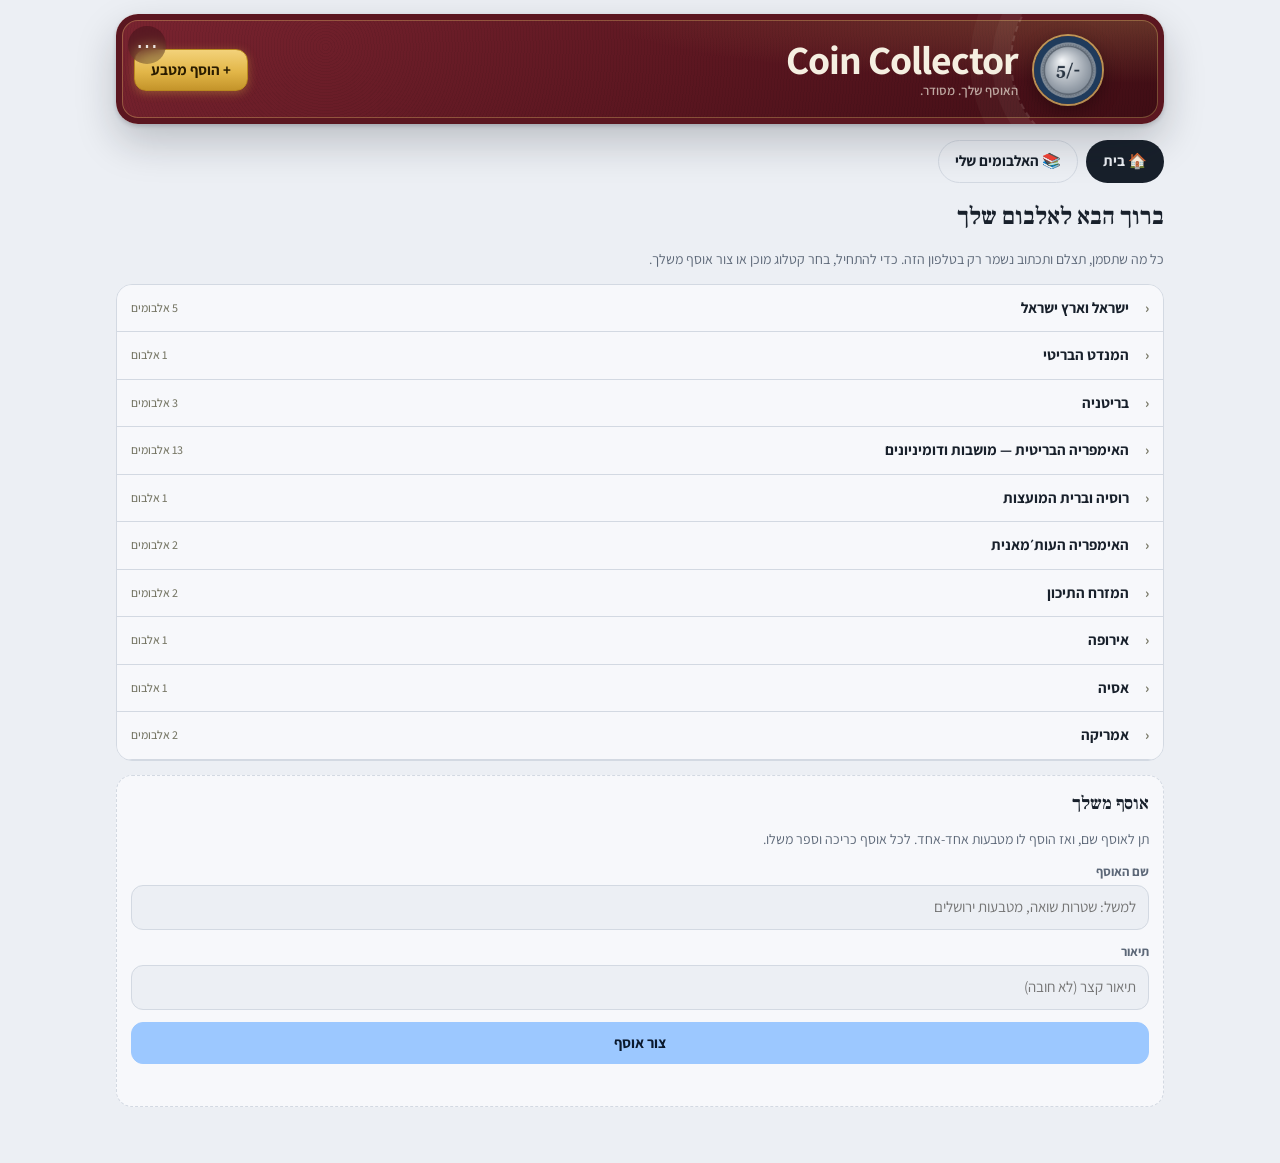
<file: index.html>
<!doctype html>
<html lang="he" dir="rtl">
<head>
<meta charset="utf-8">
<meta name="viewport" content="width=device-width, initial-scale=1, viewport-fit=cover">
<meta name="theme-color" content="#1f3b5c">
<meta name="description" content="Coin Collector — ניהול אוסף המטבעות שלך">
<title>Coin Collector</title>
<link rel="manifest" href="manifest.webmanifest">
<link rel="icon" href="icons/icon-192.png" type="image/png">
<link rel="apple-touch-icon" href="icons/icon-192.png">
<link rel="preconnect" href="https://fonts.googleapis.com">
<link rel="preconnect" href="https://fonts.gstatic.com" crossorigin>
<link rel="stylesheet" href="https://fonts.googleapis.com/css2?family=Frank+Ruhl+Libre:wght@500;700;900&family=Assistant:wght@400;600;700&display=swap">
<link rel="stylesheet" href="styles.css">
</head>
<body>
<div class="wrap">
  <header class="hero">
    <button class="hero-menu" id="menuBtn" type="button" aria-label="תפריט">⋯</button>
    <div class="hero-top">
      <div class="brand">
        <img class="brand-logo" src="icons/icon-192.png" alt="" aria-hidden="true">
        <div class="hero-title">
          <h1>Coin Collector</h1>
          <span class="brand-sub">האוסף שלך. מסודר.</span>
        </div>
      </div>
      <button class="btn gold hero-add" id="addBtn" type="button">+ הוסף מטבע</button>
    </div>
    <div class="hero-stats" id="stats"></div>
  </header>

  <div class="notice" id="notice" hidden></div>

  <div class="tabs" role="tablist" id="tabs"></div>

  <div class="toolbar">
    <div class="viewtoggle" role="group" aria-label="תצוגה">
      <button class="vt" data-v="album" aria-pressed="true" type="button">אלבום</button>
      <button class="vt" data-v="list" aria-pressed="false" type="button">רשימה</button>
    </div>
    <button class="btn customize" id="customizeBtn" type="button" hidden>✎ התאמת האלבום</button>
    <div class="sortbox" id="sortBox" role="group" aria-label="מיון האלבום" hidden></div>
    <div class="chips" role="group" aria-label="סינון">
      <button class="chip" data-f="all" aria-pressed="true" type="button">הכול</button>
      <button class="chip" data-f="own" aria-pressed="false" type="button">יש לי</button>
      <button class="chip" data-f="miss" aria-pressed="false" type="button">חסר לי</button>
    </div>
  </div>

  <section id="view" aria-live="polite"></section>
</div>

<div id="reader" hidden>
  <div class="reader-stage" id="readerStage"></div>
  <button class="reader-x" id="readerClose" type="button" aria-label="יציאה ממסך מלא">✕</button>
</div>

<div class="toast" id="toast" role="status" aria-live="polite" hidden></div>

<dialog id="sheet"><div class="sheet" id="sheetBody"></div></dialog>
<dialog id="adder"><div class="sheet" id="adderBody"></div></dialog>
<dialog id="menu"><div class="sheet" id="menuBody"></div></dialog>
<button class="bot-fab" id="botBtn" type="button" aria-label="העוזר של האלבום">💬</button>
<dialog id="botDlg" aria-label="העוזר של האלבום"><div class="bot" id="botBody"></div></dialog>
<dialog id="lightbox" aria-label="תמונת המטבע"><div id="lightboxBody"></div></dialog>
<dialog id="cropper"><div class="sheet" id="cropperBody"></div></dialog>

<script src="catalog.js"></script>
<script src="store.js"></script>
<script src="photo.js"></script>
<script src="bot.js"></script>
<script src="app.js"></script>
</body>
</html>
</file>
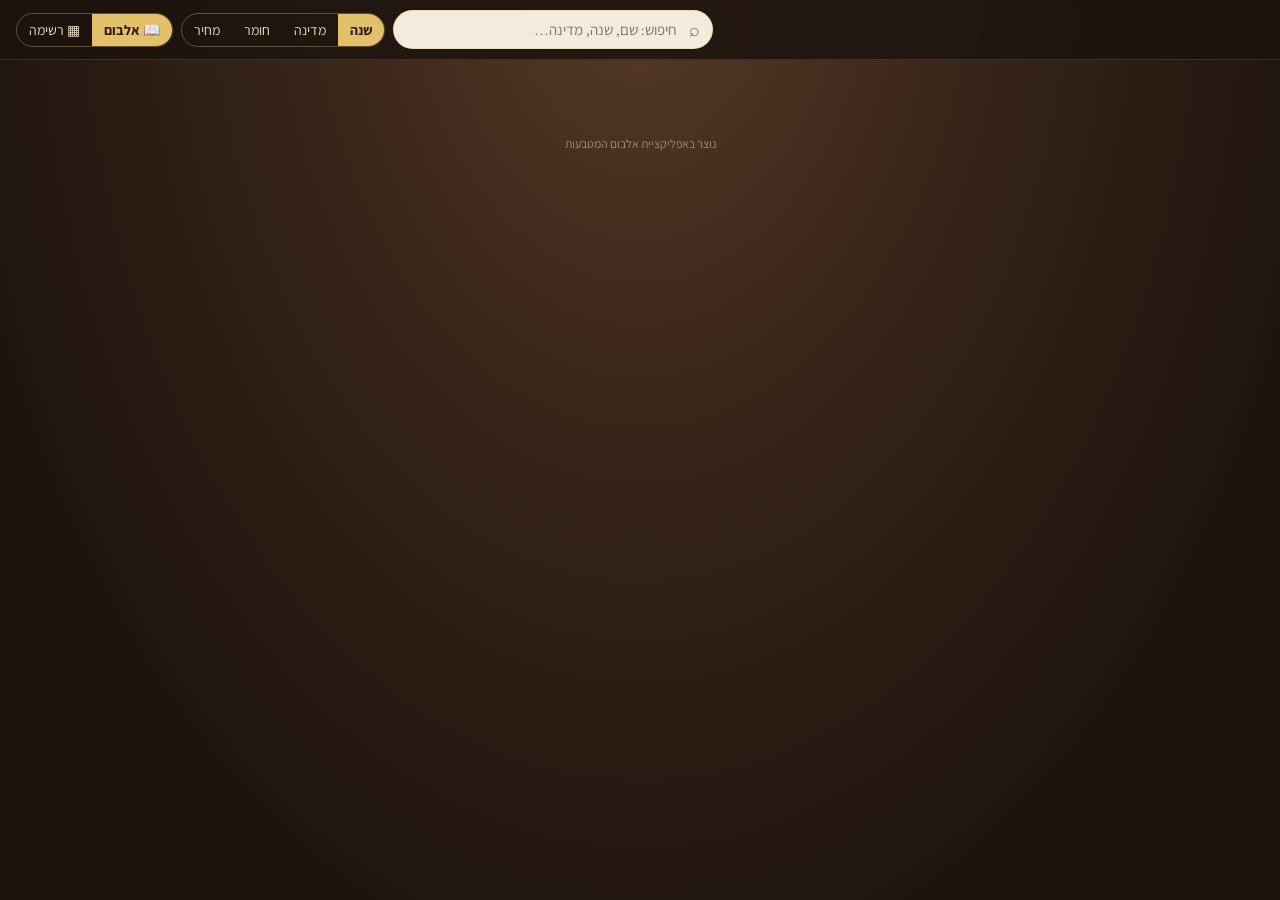
<file: trade-export.html>
<!doctype html>
<html lang="he" dir="rtl">
<head>
<meta charset="utf-8">
<meta name="viewport" content="width=device-width,initial-scale=1,viewport-fit=cover">
<title>__TITLE__</title>
<link rel="preconnect" href="https://fonts.googleapis.com">
<link rel="stylesheet" href="https://fonts.googleapis.com/css2?family=Frank+Ruhl+Libre:wght@500;700;900&family=Assistant:wght@400;600;700&display=swap">
<style>
:root {
  --table: #1c130e; --table-2: #3a2619;
  --leather: #5b1620; --leather-2: #7a2430; --leather-3: #3e0d14; --foil: #e3c06a; --foil-dim: rgba(227,192,106,.45);
  --paper: #f7f0e1; --paper-2: #ebdfc6; --paper-edge: #d9c9a6; --ink: #2b2118; --dim: #7d6b54;
  --pocket: #e6dac0; --pocket-2: #d8c8a7;
  --silver: #c9ccd1; --bronze: #b0773f; --copper: #b8693e; --cuni: #b9bdb6; --steel: #9aa1a8; --alu: #d8dcdf; --bimetal: #c9a24a; --goldc: #d9b44a;
  --f-display: "Frank Ruhl Libre", "David", Georgia, serif; --f-body: "Assistant", "Segoe UI", Arial, sans-serif;
  --pw: min(44vw, 430px, (100vh - 210px) * .75);
}
[hidden] { display: none !important; }
.stage.single { --pw: min(92vw, 470px, (100vh - 200px) * .75); --pw: min(92vw, 470px, (100dvh - 200px) * .75); }
* { box-sizing: border-box; -webkit-tap-highlight-color: transparent; }
html, body { margin: 0; min-height: 100%; overflow-x: hidden; overflow-x: clip; }
main { overflow-x: clip; }
body { color: #f3e6c8; font-family: var(--f-body);
  background: radial-gradient(ellipse at 50% -10%, #5a3d29 0, var(--table-2) 35%, var(--table) 80%) fixed, var(--table); }
button { font: inherit; }

/* top bar: search, sort, view */
.bar { position: sticky; top: 0; z-index: 20; display: flex; flex-wrap: wrap; gap: 8px; align-items: center; justify-content: center;
  padding: 10px 16px; padding-top: max(10px, env(safe-area-inset-top)); background: rgba(28,19,14,.86); backdrop-filter: blur(8px); -webkit-backdrop-filter: blur(8px);
  border-bottom: 1px solid rgba(227,192,106,.18); }
.brand { font-family: var(--f-display); font-weight: 900; color: var(--foil); font-size: 18px; margin-inline-end: auto; white-space: nowrap; overflow: hidden; text-overflow: ellipsis; max-width: 40vw; }
.search { flex: 1 1 200px; max-width: 320px; position: relative; }
.search input { width: 100%; padding: 9px 36px 9px 14px; border-radius: 999px; border: 1px solid rgba(227,192,106,.35); background: rgba(255,248,232,.95); color: var(--ink); font: 15px var(--f-body); }
.search::before { content: '⌕'; position: absolute; right: 13px; top: 50%; transform: translateY(-52%); color: var(--dim); font-size: 18px; pointer-events: none; }
.seg { display: inline-flex; border: 1px solid rgba(227,192,106,.35); border-radius: 999px; overflow: hidden; }
.seg button { border: 0; background: transparent; color: #e9dcc1; padding: 7px 12px; font-size: 14px; cursor: pointer; }
.seg button[aria-pressed="true"] { background: var(--foil); color: #2b1a10; font-weight: 700; }
@media (max-width: 640px) { .brand { display: none; } .search { flex-basis: 100%; max-width: none; } }

main { padding: 18px 12px 40px; max-width: 1100px; margin: 0 auto; }

/* ---------- the book ---------- */
.stage { display: flex; justify-content: center; perspective: 2400px; touch-action: pan-y; user-select: none; -webkit-user-select: none; padding: 6px 0 4px; }
.book { position: relative; display: flex; width: calc(var(--pw) * 2); aspect-ratio: 1.5; transition: transform .8s cubic-bezier(.3,.1,.2,1); transform-style: preserve-3d; }
.single .book { width: var(--pw); aspect-ratio: .75; }
.book.closed { transform: translateX(25%); }
.single .book.closed { transform: none; }
.pg { position: relative; width: var(--pw); height: 100%; overflow: hidden; color: var(--ink);
  background:
    radial-gradient(circle at 20% 15%, rgba(255,255,255,.55), transparent 55%),
    repeating-linear-gradient(0deg, rgba(120,90,50,.025) 0 2px, transparent 2px 4px),
    var(--paper);
  box-shadow: 0 18px 40px rgba(0,0,0,.45), 0 0 0 1px var(--paper-edge); }
/* the right page meets the spine on its left, the left page on its right */
.pg.r { border-radius: 4px 10px 10px 4px; }
.pg.l { border-radius: 10px 4px 4px 10px; }
.pg.r::after, .pg.l::after { content: ''; position: absolute; top: 0; bottom: 0; width: 34px; pointer-events: none; }
.pg.r::after { left: 0; background: linear-gradient(90deg, rgba(60,40,20,.28), transparent); }
.pg.l::after { right: 0; background: linear-gradient(270deg, rgba(60,40,20,.28), transparent); }
.single .pg { border-radius: 4px 10px 10px 4px; }
.single .pg.r::after, .single .pg.l::after { left: auto; right: 0; background: linear-gradient(270deg, rgba(60,40,20,.28), transparent); }
.pg-in { position: absolute; inset: 0; padding: 5.5% 6% 9%; display: flex; flex-direction: column; container-type: inline-size; }
.pg-head { display: flex; justify-content: space-between; align-items: baseline; border-bottom: 1px solid var(--paper-edge); padding-bottom: 4px; margin-bottom: 4%;
  font: 700 clamp(10px, 3.2cqw, 14px) var(--f-display); color: var(--dim); letter-spacing: .02em; }
.pg-no { position: absolute; bottom: 3.2%; inset-inline: 0; text-align: center; font: 600 clamp(10px, 3cqw, 13px) var(--f-display); color: var(--dim); }
.pockets { flex: 1; display: grid; grid-template-columns: repeat(3, 1fr); grid-template-rows: repeat(3, 1fr); gap: 3.2cqw; min-height: 0; }
.single .pockets { grid-template-columns: repeat(2, 1fr); }
.single .pocket b { font-size: clamp(12px, 4.4cqw, 16px); } .single .pocket small { font-size: clamp(11px, 3.6cqw, 13px); } .single .tag { font-size: clamp(12px, 3.8cqw, 14px); }

/* a coin pocket: a clear plastic sleeve on a card */
.pocket { position: relative; display: flex; flex-direction: column; align-items: center; justify-content: center; gap: 1.2cqw; min-width: 0; min-height: 0;
  padding: 2.2cqw 1.6cqw; border-radius: 2.4cqw; cursor: pointer; text-align: center;
  background: linear-gradient(180deg, var(--pocket), var(--pocket-2)); box-shadow: inset 0 1px 3px rgba(80,55,25,.35), inset 0 -1px 0 rgba(255,255,255,.6); }
.pocket::before { content: ''; position: absolute; inset: 0; border-radius: inherit; pointer-events: none;
  background: linear-gradient(115deg, rgba(255,255,255,.55) 0 18%, transparent 30% 62%, rgba(255,255,255,.22) 70%, transparent 82%); }
.pocket > * { flex-shrink: 0; }
.pockets .disc { width: auto; height: 50%; max-width: 78%; }
.pocket:hover .disc, .pocket:focus-visible .disc { transform: scale(1.05); }
.pocket:focus-visible { outline: 2px solid var(--foil); outline-offset: 2px; }
.disc { width: min(64%, 24cqw); aspect-ratio: 1; flex: none; border-radius: 50%; overflow: hidden; display: grid; place-items: center;
  background: radial-gradient(circle at 34% 28%, rgba(255,255,255,.7), transparent 42%), var(--c, var(--silver));
  box-shadow: 0 3px 7px rgba(40,25,10,.4), inset 0 0 0 2px rgba(0,0,0,.08); transition: transform .2s;
  font: 700 4cqw var(--f-display); color: #3b2e22; }
.disc img { width: 100%; height: 100%; object-fit: cover; display: block; }
.pocket b { font: 700 clamp(11px, 3.4cqw, 15px)/1.15 var(--f-display); max-width: 100%; overflow: hidden; display: -webkit-box; -webkit-line-clamp: 2; -webkit-box-orient: vertical; }
.pocket small { font-size: clamp(10px, 2.7cqw, 12px); color: var(--dim); white-space: nowrap; overflow: hidden; text-overflow: ellipsis; max-width: 100%; }
.tag { font: 700 clamp(11px, 3cqw, 13px) var(--f-body); color: #5a3208; background: linear-gradient(180deg, #f7df99, #e9c165); border-radius: 999px; padding: .1em .7em; box-shadow: 0 1px 2px rgba(0,0,0,.2); }
.tag.st { background: #e9e1cf; color: #5c4b36; font-weight: 600; }

/* title page and end page */
.endpaper .pg-in { justify-content: center; align-items: center; text-align: center; gap: 3cqw;
  background: radial-gradient(circle at 50% 40%, rgba(255,255,255,.5), transparent 60%); }
.endpaper h1 { margin: 0; font: 900 clamp(20px, 9cqw, 42px)/1.1 var(--f-display); color: var(--leather-2); }
.endpaper p { margin: 0; font-size: clamp(11px, 3.6cqw, 16px); color: var(--dim); }
.endpaper .orn { font-size: 7cqw; color: var(--foil); letter-spacing: .3em; }
.endpaper .contact { font-weight: 700; color: var(--ink); font-size: clamp(12px, 4cqw, 17px); }
.hint { font-size: clamp(10px, 3cqw, 13px); color: var(--dim); border: 1px dashed var(--paper-edge); border-radius: 10px; padding: 2cqw 4cqw; }

/* the leather cover */
.cover { position: absolute; top: 0; left: 0; width: var(--pw); height: 100%; z-index: 6; cursor: pointer; border: 0; padding: 7%;
  transform-origin: right center; transform-style: preserve-3d; transition: transform 1s cubic-bezier(.35,.05,.2,1); }
.single .cover { width: 100%; }
.cover-face, .cover-back { position: absolute; inset: 0; backface-visibility: hidden; -webkit-backface-visibility: hidden; border-radius: 10px 4px 4px 10px; }
.cover-face { padding: 8%; display: grid; container-type: inline-size;
  background:
    radial-gradient(circle at 30% 20%, rgba(255,255,255,.12), transparent 50%),
    repeating-radial-gradient(circle at 40% 60%, rgba(0,0,0,.06) 0 1px, transparent 1px 3px),
    linear-gradient(160deg, var(--leather-2), var(--leather) 60%, var(--leather-3));
  box-shadow: inset -10px 0 18px rgba(0,0,0,.35), inset 0 0 0 2px rgba(0,0,0,.25), 0 22px 50px rgba(0,0,0,.55); }
.cover-face::before { content: ''; position: absolute; right: 0; top: 0; bottom: 0; width: 7%; background: linear-gradient(90deg, rgba(0,0,0,.25), rgba(255,255,255,.08) 40%, rgba(0,0,0,.3)); border-radius: 0 4px 4px 0; }
.cover-frame { border: 2px solid var(--foil-dim); outline: 1px solid rgba(227,192,106,.3); outline-offset: 2.4cqw; border-radius: 4px;
  display: flex; flex-direction: column; align-items: center; justify-content: center; text-align: center; gap: 4cqw; padding: 6cqw; color: #f6e7dc; }
.cover-kicker { font: 700 3.6cqw var(--f-body); letter-spacing: .35em; color: var(--foil); opacity: .85; }
.cover-emblem { width: 30cqw; aspect-ratio: 1; border-radius: 50%; display: grid; place-items: center; font: 900 12cqw var(--f-display); color: #5a3a10;
  background: radial-gradient(circle at 35% 30%, #fff3c4, #e3c06a 45%, #a9822e 100%); box-shadow: 0 4px 10px rgba(0,0,0,.45), inset 0 0 0 1.4cqw rgba(120,85,25,.35); }
.cover-name { font: 900 clamp(22px, 11cqw, 52px)/1.08 var(--f-display); color: var(--foil); text-shadow: 0 1px 0 rgba(0,0,0,.5), 0 -1px 0 rgba(255,240,200,.15); }
.cover-sub { font-size: 4cqw; color: rgba(246,231,220,.8); }
.cover-open { margin-top: 2cqw; font: 700 4cqw var(--f-body); color: #2b1a10; background: var(--foil); border-radius: 999px; padding: 1.6cqw 6cqw; box-shadow: 0 3px 8px rgba(0,0,0,.35); }
.cover-back { transform: rotateY(180deg); background: linear-gradient(160deg, #8e6a4a, #6b4b32); box-shadow: inset 0 0 0 6px rgba(0,0,0,.12); border-radius: 4px 10px 10px 4px; }
.book.opening .cover { transform: rotateY(180deg); }
/* closed: only the cover shows; the inside of the cover carries the title page and lands on the right as it opens */
.book:not(.open) > .pg.r { visibility: hidden; }
.single .book:not(.open) > .pg.r { visibility: visible; }
.cover-back > .pg { position: absolute; inset: 0; width: 100%; }
.book.open .cover { display: none; }

/* a turning leaf */
.leaf { position: absolute; top: 0; height: 100%; width: var(--pw); z-index: 5; transform-style: preserve-3d; transition: transform .75s cubic-bezier(.3,.1,.2,1); }
.single .leaf { width: 100%; }
.leaf > .pg { position: absolute; inset: 0; width: 100%; backface-visibility: hidden; -webkit-backface-visibility: hidden; }
.leaf > .pg.back { transform: rotateY(180deg); }
.leaf > .pg.verso { background: linear-gradient(90deg, var(--paper-2), var(--paper)); }
.leaf .shade { position: absolute; inset: 0; pointer-events: none; background: linear-gradient(90deg, rgba(0,0,0,.25), transparent 60%); opacity: 0; transition: opacity .75s; backface-visibility: hidden; z-index: 2; }
.leaf.go .shade { opacity: 1; }

/* page controls */
.nav { display: flex; justify-content: center; align-items: center; gap: 16px; margin: 18px 0 2px; }
.nav button { width: 48px; height: 48px; border-radius: 50%; border: 1px solid rgba(227,192,106,.5); background: rgba(227,192,106,.12); color: var(--foil); font-size: 22px; cursor: pointer; display: grid; place-items: center; }
.nav button:hover:not(:disabled) { background: var(--foil); color: #2b1a10; }
.nav button:disabled { opacity: .25; cursor: default; }
.nav .ind { min-width: 110px; text-align: center; color: #e9dcc1; font-size: 14px; }
.swipe-hint { text-align: center; color: rgba(233,220,193,.6); font-size: 13px; margin: 6px 0 0; }

/* list view */
.grid { display: grid; grid-template-columns: repeat(auto-fill, minmax(150px, 1fr)); gap: 14px; }
.grid .pocket { container-type: inline-size; background: linear-gradient(180deg, var(--paper), var(--paper-2)); color: var(--ink); padding: 16px 10px 14px; border-radius: 14px; gap: 6px; box-shadow: 0 6px 16px rgba(0,0,0,.35); }
.grid .disc { width: 72%; height: auto; font-size: 18px; }
.grid .pocket b { font-size: 15px; } .grid .pocket small { font-size: 12px; } .grid .tag { font-size: 13px; }
.empty { color: #e9dcc1; text-align: center; padding: 48px 16px; font-size: 17px; }

/* the coin card */
dialog { border: 0; border-radius: 20px; padding: 0; width: min(520px, 94vw); max-height: 92dvh; overflow-y: auto; overscroll-behavior: contain;
  background: var(--paper); color: var(--ink); box-shadow: 0 30px 80px rgba(0,0,0,.6); }
dialog[open] { animation: rise .25s ease-out; }
@keyframes rise { from { transform: translateY(16px); opacity: 0; } }
dialog::backdrop { background: rgba(10,6,4,.7); backdrop-filter: blur(3px); }
.m-top { position: relative; padding: 26px 20px 18px; text-align: center; color: #f6e7dc; border-radius: 20px 20px 0 0;
  background: linear-gradient(160deg, var(--leather-2), var(--leather) 60%, var(--leather-3)); }
.m-x { position: absolute; top: 12px; left: 12px; width: 36px; height: 36px; border-radius: 50%; border: 0; background: rgba(255,255,255,.14); color: #fff; font-size: 18px; cursor: pointer; }
.flip { width: min(62vw, 250px); aspect-ratio: 1; margin: 0 auto; perspective: 900px; cursor: pointer; border: 0; padding: 0; background: none; display: block; }
.flip-in { display: block; position: relative; width: 100%; height: 100%; transform-style: preserve-3d; transition: transform .7s cubic-bezier(.3,.1,.2,1); }
.flip.turned .flip-in { transform: rotateY(180deg); }
.flip .disc { position: absolute; inset: 0; width: 100%; backface-visibility: hidden; -webkit-backface-visibility: hidden; box-shadow: 0 10px 26px rgba(0,0,0,.55); font-size: 30px; }
.flip .disc.rev { transform: rotateY(180deg); }
.flip-hint { margin: 10px 0 0; font-size: 13px; color: rgba(246,231,220,.75); }
.m-body { padding: 18px 22px 22px; }
.m-body h2 { margin: 0 0 4px; font: 900 26px/1.15 var(--f-display); }
.m-body .m-sub { color: var(--dim); margin: 0 0 12px; }
.m-price { display: inline-block; font: 900 22px var(--f-display); color: #5a3208; background: linear-gradient(180deg, #f7df99, #e9c165); border-radius: 12px; padding: 4px 14px; margin-bottom: 12px; }
dl { display: grid; grid-template-columns: auto 1fr; gap: 8px 16px; margin: 0; }
dt { color: var(--dim); } dd { margin: 0; font-weight: 700; }
.m-contact { margin-top: 16px; padding: 12px 14px; border-radius: 12px; background: var(--paper-2); font-weight: 600; }

footer { text-align: center; color: rgba(233,220,193,.55); font-size: 12px; padding: 18px 16px calc(18px + env(safe-area-inset-bottom)); }
@media (prefers-reduced-motion: reduce) { .leaf, .cover, .flip-in, .book { transition: none !important; } }
</style>
</head>
<body>
<div class="bar">
  <span class="brand" id="brand"></span>
  <label class="search"><input id="q" type="search" placeholder="חיפוש: שם, שנה, מדינה…" aria-label="חיפוש מטבע"></label>
  <div class="seg" id="sort" role="group" aria-label="מיון"><button data-s="year" aria-pressed="true">שנה</button><button data-s="country" aria-pressed="false">מדינה</button><button data-s="metal" aria-pressed="false">חומר</button><button data-s="price" aria-pressed="false">מחיר</button></div>
  <div class="seg" id="mode" role="group" aria-label="תצוגה"><button data-m="book" aria-pressed="true">📖 אלבום</button><button data-m="grid" aria-pressed="false">▦ רשימה</button></div>
</div>
<main id="main"></main>
<dialog id="dlg" aria-label="פרטי המטבע"><div id="m"></div></dialog>
<footer>נוצר באפליקציית אלבום המטבעות</footer>
<script>
const DATA = __DATA__;
const COLORS = { silver: 'var(--silver)', gold: 'var(--goldc)', bronze: 'var(--bronze)', copper: 'var(--copper)', cuni: 'var(--cuni)', steel: 'var(--steel)', alu: 'var(--alu)', bimetal: 'var(--bimetal)' };
const $ = s => document.querySelector(s);
const esc = s => String(s == null ? '' : s).replace(/[&<>"]/g, c => ({ '&': '&amp;', '<': '&lt;', '>': '&gt;', '"': '&quot;' }[c]));
const money = n => n == null || n === '' ? '' : '₪' + Math.round(n).toLocaleString('he-IL');
// the material of a coin, in words, and its place when sorting by material (precious first)
const METAL_HE = { gold: 'זהב', silver: 'כסף', bimetal: 'דו-מתכתי', cuni: 'נחושת-ניקל', bronze: 'ברונזה', copper: 'נחושת', steel: 'פלדה', alu: 'אלומיניום' };
const METAL_ORDER = ['gold', 'silver', 'bimetal', 'cuni', 'bronze', 'copper', 'steel', 'alu'];
const metalOf = c => c.mt || METAL_HE[c.m] || '';
const metalRank = c => { const k = METAL_ORDER.indexOf(c.m); return k < 0 ? 99 : k; };
const reduce = matchMedia('(prefers-reduced-motion: reduce)').matches;
const state = { q: '', sort: 'year', mode: 'book', at: 0, open: false, busy: false };
document.title = DATA.title; $('#brand').textContent = DATA.title;

function list() {
  const q = state.q.trim().toLowerCase();
  const out = DATA.coins.map((c, i) => Object.assign({ i }, c)).filter(c => !q || [c.t, c.y, c.c, c.n, c.s, c.g, metalOf(c)].join(' ').toLowerCase().includes(q));
  const y = c => Number(String(c.y).match(/\d{3,4}/)) || 0;
  if (state.sort === 'country') out.sort((a, b) => (a.c || '').localeCompare(b.c || '', 'he') || y(a) - y(b));
  else if (state.sort === 'metal') out.sort((a, b) => metalRank(a) - metalRank(b) || metalOf(a).localeCompare(metalOf(b), 'he') || y(a) - y(b));
  else if (state.sort === 'price') out.sort((a, b) => (b.p || 0) - (a.p || 0) || y(a) - y(b));
  else out.sort((a, b) => y(a) - y(b) || a.t.localeCompare(b.t, 'he'));
  return out;
}
const disc = (c, side, cls) => {
  const img = side === 'b' ? c.b : c.f;
  return '<span class="disc' + (cls ? ' ' + cls : '') + '" style="--c:' + (COLORS[c.m] || COLORS.silver) + '">' + (img ? '<img src="' + img + '" alt="">' : esc(String(c.y || '·').slice(0, 4))) + '</span>';
};
const pocket = c => '<div class="pocket" data-i="' + c.i + '" role="button" tabindex="0" aria-label="' + esc(c.t + ' ' + (c.y || '')) + '">' + disc(c, 'f') +
  '<b>' + esc(c.t) + '</b><small>' + esc([c.y, c.c].filter(Boolean).join(' · ')) + '</small>' +
  (c.p != null ? '<span class="tag">' + money(c.p) + '</span>' : '<span class="tag st">' + esc(c.s || '') + '</span>') + '</div>';

/* ---------- pages ---------- */
const single = () => innerWidth < 760;
const perPage = () => single() ? 6 : 9;
function headOf(items) {
  const names = f => { const cs = [...new Set(items.map(f).filter(Boolean))]; return cs.slice(0, 2).join(' · ') + (cs.length > 2 ? '…' : ''); };
  if (state.sort === 'country') return names(c => c.c);
  if (state.sort === 'metal') return names(c => METAL_HE[c.m] || c.mt);
  const ys = items.map(c => Number(String(c.y).match(/\d{3,4}/))).filter(Boolean);
  if (!ys.length) return '';
  const a = Math.min(...ys), b = Math.max(...ys); return a === b ? String(a) : a + '–' + b;
}
function titlePage() {
  const n = DATA.coins.length;
  return { cls: 'endpaper', html: '<div class="orn">✦ ✦ ✦</div><h1>' + esc(DATA.title) + '</h1><p>' + n + ' מטבעות · עודכן ' + esc(DATA.made) + '</p>' +
    (DATA.contact ? '<p class="contact">' + esc(DATA.contact) + '</p>' : '') +
    '<p class="hint">' + (single() ? 'החליקו את הדף ימינה ושמאלה כדי לדפדף' : 'לחצו על החיצים או החליקו כדי לדפדף') + ' · לחיצה על מטבע פותחת אותו</p>' };
}
function endPage() {
  return { cls: 'endpaper', html: '<div class="orn">✦</div><h1 style="font-size:clamp(18px,7cqw,32px)">סוף האלבום</h1>' +
    (DATA.contact ? '<p>מעוניינים? דברו איתי</p><p class="contact">' + esc(DATA.contact) + '</p>' : '<p>תודה שדפדפתם</p>') };
}
function allPages(items) {
  const per = perPage(), out = [titlePage()];
  for (let k = 0; k < items.length; k += per) { const chunk = items.slice(k, k + per); out.push({ items: chunk, no: out.length, head: headOf(chunk) }); }
  out.push(endPage());
  if (!single() && out.length % 2) out.push({ cls: 'endpaper', html: '' });
  return out;
}
function pageHtml(p, side) {
  if (!p) return '<div class="pg ' + side + ' verso"></div>';
  if (!p.items) return '<div class="pg ' + side + ' ' + (p.cls || '') + '"><div class="pg-in">' + p.html + '</div></div>';
  return '<div class="pg ' + side + '"><div class="pg-in"><div class="pg-head"><span>' + esc(DATA.title) + '</span><span>' + esc(p.head) + '</span></div>' +
    '<div class="pockets">' + p.items.map(pocket).join('') + '</div><div class="pg-no">' + p.no + '</div></div></div>';
}
function coverHtml() {
  return '<div class="cover" id="cover" role="button" tabindex="0" aria-label="פתח את האלבום"><div class="cover-face"><div class="cover-frame">' +
    '<span class="cover-kicker">למכירה · להחלפה</span><span class="cover-emblem">₪</span><span class="cover-name">' + esc(DATA.title) + '</span>' +
    '<span class="cover-sub">' + DATA.coins.length + ' מטבעות</span><span class="cover-open">פתחו את האלבום</span></div></div><div class="cover-back">' + (single() ? '' : pageHtml(PAGES[0], 'r')) + '</div></div>';
}

/* the book shows one page (phone) or a spread: the right page comes first in a Hebrew book */
let PAGES = [];
const step = () => single() ? 1 : 2;
function view(at) { return single() ? [PAGES[at]] : [PAGES[at], PAGES[at + 1]]; }
function bookInner(at) {
  const v = view(at);
  return single() ? pageHtml(v[0], 'r') : pageHtml(v[0], 'r') + pageHtml(v[1], 'l');   // RTL flex: the first child sits on the right
}
function renderBook(items) {
  PAGES = allPages(items);
  const last = PAGES.length - step();
  state.at = Math.max(0, Math.min(state.at - state.at % step(), last));
  $('#main').innerHTML = '<div class="stage' + (single() ? ' single' : '') + '" id="stage"><div class="book' + (state.open ? ' open' : ' closed') + '" id="book">' +
    bookInner(state.at) + coverHtml() + '</div></div>' +
    '<div class="nav"' + (state.open ? '' : ' hidden') + '><button id="prev" aria-label="הדף הקודם">›</button><span class="ind" id="ind"></span><button id="next" aria-label="הדף הבא">‹</button></div>' +
    '<p class="swipe-hint"' + (state.open ? ' hidden' : '') + '>לחצו על הכריכה כדי לפתוח</p>';
  $('#prev').onclick = () => turn(-1); $('#next').onclick = () => turn(+1);
  $('#cover').onclick = openBook;
  $('#cover').onkeydown = e => { if (e.key === 'Enter' || e.key === ' ') { e.preventDefault(); openBook(); } };
  updateNav();
  swipe($('#stage'));
}
function updateNav() {
  const last = PAGES.length - step(), ind = $('#ind'); if (!ind) return;
  $('#prev').disabled = state.at <= 0; $('#next').disabled = state.at >= last;
  const total = Math.ceil(PAGES.length / step());
  ind.textContent = 'עמוד ' + (Math.floor(state.at / step()) + 1) + ' מתוך ' + total;
}
function openBook() {
  if (state.open || state.busy) return;
  const book = $('#book');
  state.busy = true;
  book.classList.remove('closed'); book.classList.add('opening');
  setTimeout(() => {
    state.open = true; state.busy = false; book.classList.add('open'); book.classList.remove('opening');
    document.querySelector('.nav').hidden = false; document.querySelector('.swipe-hint').hidden = true;
  }, reduce ? 0 : 1000);
}
// A page turn. Hebrew binding: the spine is on the right of a single page and in the middle of a spread;
// "next" lifts the left-hand page over to the right.
function turn(dir) {
  if (state.busy || !state.open) return;
  const s = step(), to = state.at + dir * s, last = PAGES.length - s;
  if (to < 0 || to > last) return;
  const book = $('#book');
  if (reduce) { state.at = to; book.querySelectorAll('.pg:not(.leaf .pg)').forEach(n => n.remove()); book.insertAdjacentHTML('afterbegin', bookInner(to)); return updateNav(); }
  state.busy = true;
  const cur = view(state.at), nxt = view(to);
  const leaf = document.createElement('div'); leaf.className = 'leaf';
  let under, front, back, from, end;
  if (single()) {
    leaf.style.right = '0'; leaf.style.transformOrigin = 'right center';
    if (dir > 0) { under = pageHtml(nxt[0], 'r'); front = pageHtml(cur[0], 'r front'); back = pageHtml(null, 'l back'); from = 0; end = 180; }
    else { under = pageHtml(cur[0], 'r'); front = pageHtml(nxt[0], 'r front'); back = pageHtml(null, 'l back'); from = 180; end = 0; }
  } else if (dir > 0) {   // the left page swings over the spine to the right
    leaf.style.left = '0'; leaf.style.transformOrigin = 'right center';
    under = pageHtml(cur[0], 'r') + pageHtml(nxt[1], 'l'); front = pageHtml(cur[1], 'l front'); back = pageHtml(nxt[0], 'r back'); from = 0; end = 180;
  } else {                // the right page swings back to the left
    leaf.style.right = '0'; leaf.style.transformOrigin = 'left center';
    under = pageHtml(nxt[0], 'r') + pageHtml(cur[1], 'l'); front = pageHtml(cur[0], 'r front'); back = pageHtml(nxt[1], 'l back'); from = 0; end = -180;
  }
  book.querySelectorAll(':scope > .pg').forEach(n => n.remove());
  book.insertAdjacentHTML('afterbegin', under);
  leaf.innerHTML = front + back + '<span class="shade"></span>';
  leaf.style.transition = 'none'; leaf.style.transform = 'rotateY(' + from + 'deg)';
  book.appendChild(leaf);
  leaf.getBoundingClientRect();
  leaf.style.transition = ''; leaf.classList.add('go');
  requestAnimationFrame(() => { leaf.style.transform = 'rotateY(' + end + 'deg)'; });
  setTimeout(() => {
    state.at = to; state.busy = false; leaf.remove();
    book.querySelectorAll(':scope > .pg').forEach(n => n.remove());
    book.insertAdjacentHTML('afterbegin', bookInner(to)); updateNav();
  }, 780);
}
// swipe: finger moving right = next page (the way a Hebrew book turns), left = back
function swipe(el) {
  let x0 = null, y0 = 0, moved = false;
  el.onpointerdown = e => { x0 = e.clientX; y0 = e.clientY; moved = false; };
  el.onpointerup = e => {
    if (x0 == null) return;
    const dx = e.clientX - x0, dy = e.clientY - y0; x0 = null;
    if (Math.abs(dx) > 45 && Math.abs(dx) > Math.abs(dy) * 1.3) {
      moved = true;
      if (!state.open) openBook(); else turn(dx > 0 ? +1 : -1);
    }
  };
  el.addEventListener('click', e => { if (moved) { e.stopPropagation(); e.preventDefault(); moved = false; } }, true);
}

function renderGrid(items) {
  $('#main').innerHTML = '<div class="grid">' + items.map(pocket).join('') + '</div>';
}
function draw() {
  const items = list();
  if (!items.length) { $('#main').innerHTML = '<p class="empty">לא נמצאו מטבעות שמתאימים לחיפוש.</p>'; return; }
  state.mode === 'book' ? renderBook(items) : renderGrid(items);
}

/* ---------- the coin card ---------- */
function openCoin(i) {
  const c = DATA.coins[i]; if (!c) return;
  const rows = [['שנה', c.y], ['מדינה', c.c], ['חומר', metalOf(c)], ['מצב', c.g], ['סטטוס', c.s], ['שולם', money(c.pd)], ['ערך המתכת', money(c.mv)], ['הערות', c.n]]
    .filter(r => r[1]).map(r => '<dt>' + r[0] + '</dt><dd>' + esc(r[1]) + '</dd>').join('');
  $('#m').innerHTML = '<div class="m-top"><button class="m-x" aria-label="סגור" id="mx">✕</button>' +
    '<button class="flip" id="flip" aria-label="הפוך את המטבע"><span class="flip-in">' + disc(c, 'f') + disc(c, 'b', 'rev') + '</span></button>' +
    '<p class="flip-hint">' + (c.b ? 'לחצו על המטבע כדי להפוך אותו' : '') + '</p></div>' +
    '<div class="m-body"><h2>' + esc(c.t) + '</h2><p class="m-sub">' + esc([c.y, c.c].filter(Boolean).join(' · ')) + '</p>' +
    (c.p != null ? '<div class="m-price">' + money(c.p) + '</div>' : '') + '<dl>' + rows + '</dl>' +
    (DATA.contact ? '<div class="m-contact">לפרטים: ' + esc(DATA.contact) + '</div>' : '') + '</div>';
  $('#mx').onclick = () => $('#dlg').close();
  $('#flip').onclick = () => { if (c.b) $('#flip').classList.toggle('turned'); };
  $('#dlg').showModal();
}
document.addEventListener('click', e => {
  if (e.target === $('#dlg')) return $('#dlg').close();
  const p = e.target.closest('.pocket');
  if (p && !e.target.closest('.leaf') && (state.mode === 'grid' || state.open)) openCoin(Number(p.dataset.i));
});
document.addEventListener('keydown', e => {
  const p = e.target.closest && e.target.closest('.pocket');
  if (p && (e.key === 'Enter' || e.key === ' ')) { e.preventDefault(); openCoin(Number(p.dataset.i)); return; }
  if ($('#dlg').open || e.target.tagName === 'INPUT' || state.mode !== 'book') return;
  if (e.key === 'ArrowLeft') state.open ? turn(+1) : openBook();
  if (e.key === 'ArrowRight') turn(-1);
});
$('#q').addEventListener('input', e => { state.q = e.target.value; state.at = 0; if (state.q) state.open = true; draw(); });
for (const b of document.querySelectorAll('#sort button')) b.onclick = () => { state.sort = b.dataset.s; state.at = 0; document.querySelectorAll('#sort button').forEach(x => x.setAttribute('aria-pressed', String(x === b))); draw(); };
for (const b of document.querySelectorAll('#mode button')) b.onclick = () => { state.mode = b.dataset.m; document.querySelectorAll('#mode button').forEach(x => x.setAttribute('aria-pressed', String(x === b))); draw(); };
let rw = 0, wasSingle = single(); addEventListener('resize', () => { clearTimeout(rw); rw = setTimeout(() => { if (single() !== wasSingle) { wasSingle = single(); state.at = 0; draw(); } }, 200); });
draw();
</script>
</body>
</html>
</file>
<file: styles.css>
/* Layout: a collector's album. Paper page; each series is a velvet tray (royal purple + gold for crowns,
   Mediterranean teal + copper for Mandate) with recessed holes; owned coins sit in their holes with a metal sheen. */
:root {
  --paper: #eceff4;
  --paper-2: #f7f8fb;
  --ink: #18202b;
  --muted: #5d6878;
  --line: #d3d9e2;

  /* series: crowns */
  --cr-velvet: #2a1f52; --cr-velvet-2: #43307e; --cr-accent: #e2b648; --cr-accent-ink: #2a1c00;
  /* series: mandate */
  --md-velvet: #0c4645; --md-velvet-2: #15706b; --md-accent: #e8945a; --md-accent-ink: #2b1100;

  --on-velvet: #f5efe1;
  --on-velvet-dim: rgba(245, 239, 225, .62);
  --ruby: #ff5c6c;
  --ok: #2c7a4b;

  --silver-a: #ffffff; --silver-b: #c4ccd6; --silver-c: #727e8c;
  --bronze-a: #ffd7ae; --bronze-b: #c27c45; --bronze-c: #6b3a17;
  --cuni-a: #fbfbf6; --cuni-b: #c9ccc2; --cuni-c: #7f857b;
  --coin-ink: #1a222d;

  --shadow-1: 0 1px 2px rgba(16, 22, 34, .10), 0 8px 24px rgba(16, 22, 34, .10);
  --shadow-2: 0 2px 4px rgba(16, 22, 34, .18), 0 18px 40px rgba(16, 22, 34, .22);
  --f-display: "Frank Ruhl Libre", "David", "Times New Roman", serif;
  --f-body: "Assistant", "Segoe UI", Arial, sans-serif;
  --f-cypher: "Frank Ruhl Libre", Georgia, serif;
  color-scheme: light;

  /* active series (switched by body[data-series]) */
  --velvet: var(--cr-velvet); --velvet-2: var(--cr-velvet-2); --accent: var(--cr-accent); --accent-ink: var(--cr-accent-ink);
}
@media (prefers-color-scheme: dark) { :root {
  --paper: #0d1117; --paper-2: #161c25; --ink: #e9edf3; --muted: #9ba7b6; --line: #2b3542; --ok: #7ccf9b;
  --shadow-1: 0 1px 2px rgba(0, 0, 0, .5), 0 8px 24px rgba(0, 0, 0, .35);
  --shadow-2: 0 2px 4px rgba(0, 0, 0, .6), 0 18px 40px rgba(0, 0, 0, .5);
  color-scheme: dark } }
body[data-series="mandate"] { --velvet: var(--md-velvet); --velvet-2: var(--md-velvet-2); --accent: var(--md-accent); --accent-ink: var(--md-accent-ink); }
/* album cover palette — shared by collection tabs and the physical book */
.album-burgundy { --album-a:#7a2430; --album-b:#5b1620; --album-c:#3e0d14; }
.album-blue     { --album-a:#315f8f; --album-b:#1f4168; --album-c:#122943; }
.album-purple   { --album-a:#60469a; --album-b:#3f2d72; --album-c:#271c4d; }
.album-green    { --album-a:#267264; --album-b:#185247; --album-c:#0e352f; }
/* Cover decoration is intentionally constant: only the binder material changes color. */
.book.album-burgundy, .book.album-blue, .book.album-purple, .book.album-green { --album-gold:#e3c06a; }

* { box-sizing: border-box }
[hidden] { display: none !important; }
html, body { margin: 0; }
body { background: var(--paper); color: var(--ink); font-family: var(--f-body); font-size: 15px; line-height: 1.5;
  padding-top: env(safe-area-inset-top, 0px); padding-bottom: env(safe-area-inset-bottom, 0px); -webkit-tap-highlight-color: transparent; }
.wrap { max-width: 1080px; margin: 0 auto; padding-inline: 16px; padding-block: 14px 56px; display: grid; grid-template-columns: minmax(0, 1fr); gap: 16px; }
#view { display: grid; grid-template-columns: minmax(0, 1fr); gap: 16px; min-width: 0; }
h1, h2, h3 { font-family: var(--f-display); text-wrap: balance; margin: 0; }
button, input, select, textarea { font: inherit; color: inherit; }
button { cursor: pointer; }
:focus-visible { outline: 2px solid var(--accent); outline-offset: 2px; }

/* ---------- buttons ---------- */
.btn { border: 1px solid var(--line); background: var(--paper-2); border-radius: 12px; padding: 9px 16px; font-weight: 700; transition: transform .12s ease, filter .12s ease; }
.btn:active { transform: translateY(1px); }
.btn.gold { background: linear-gradient(180deg, #f3d27a, var(--cr-accent) 55%, #c4942a); color: var(--cr-accent-ink); border-color: #b9891f; box-shadow: 0 2px 10px rgba(226, 182, 72, .35); }
.btn.primary { background: var(--velvet); color: var(--on-velvet); border-color: var(--velvet); }
.btn.accent { background: var(--accent); color: var(--accent-ink); border-color: var(--accent); }
.btn.ghost { background: rgba(255, 255, 255, .08); border-color: rgba(255, 255, 255, .25); color: var(--on-velvet); }
.btn.icon { padding-inline: 12px; font-size: 18px; line-height: 1; }
.btn.danger { color: #c4364a; border-color: currentColor; background: transparent; }
.btn:disabled { opacity: .5; cursor: not-allowed; }

/* ---------- hero ---------- */
.hero { position: relative; overflow: hidden; border-radius: 22px; padding: 20px 18px 18px; color: var(--on-velvet);
  background:
    radial-gradient(120% 140% at 100% 0%, rgba(227, 192, 106, .22), transparent 45%),
    repeating-radial-gradient(circle at 20% 30%, rgba(0, 0, 0, .05) 0 1px, transparent 1px 3px),
    linear-gradient(150deg, #7a2430 0%, #5b1620 55%, #3e0d14 100%);
  box-shadow: inset 0 0 0 6px #5b1620, inset 0 0 0 7px rgba(227, 192, 106, .35), var(--shadow-2); display: grid; gap: 16px; }
.hero::after { content: ""; position: absolute; inset-inline-start: -40px; top: -50px; width: 190px; height: 190px; border-radius: 50%;
  border: 2px dashed rgba(245, 239, 225, .14); box-shadow: 0 0 0 18px rgba(245, 239, 225, .04), 0 0 0 40px rgba(245, 239, 225, .03); pointer-events: none; }
.hero-top { display: flex; flex-wrap: wrap; align-items: center; justify-content: space-between; gap: 14px; position: relative; z-index: 1; padding-inline-start: 42px; }
.brand { display: flex; align-items: center; gap: 14px; min-width: 0; }
.brand-logo { width: 72px; height: 72px; flex: none; border-radius: 50%; object-fit: cover; border: 2px solid rgba(227,192,106,.72);
  box-shadow: 0 5px 18px rgba(0,0,0,.32), inset 0 0 0 2px rgba(255,255,255,.12); }
.hero-title { display: grid; gap: 2px; min-width: 0; }
.hero h1 { font-family: var(--f-body); font-size: clamp(27px, 7vw, 40px); font-weight: 700; line-height: 1; letter-spacing: -.025em; }
.brand-sub { color: rgba(245,239,225,.68); font-size: 13px; font-weight: 600; }
.hero-menu { position: absolute; top: 12px; left: 12px; z-index: 3; width: 38px; height: 38px; padding: 0; border: 0; border-radius: 50%;
  background: rgba(20,7,10,.28); color: rgba(255,255,255,.86); font-size: 22px; line-height: 1; backdrop-filter: blur(8px); }
.hero-menu:active { transform: scale(.94); background: rgba(20,7,10,.44); }
.hero-add { white-space: nowrap; }
.hero-stats { display: grid; grid-template-columns: repeat(3, minmax(0, 1fr)); gap: 10px; position: relative; z-index: 1; }
.stat { background: rgba(255, 255, 255, .08); border: 1px solid rgba(255, 255, 255, .14); border-radius: 14px; padding: 10px 12px; display: grid; gap: 2px; min-width: 0; }
.stat b { font-family: var(--f-display); font-size: 26px; line-height: 1; font-variant-numeric: tabular-nums; }
.stat span { font-size: 12px; color: var(--on-velvet-dim); }
.stat.gold b { color: var(--cr-accent); }
.stat.copper b { color: var(--md-accent); }

/* ---------- series tabs ---------- */
.tabs { display: grid; grid-template-columns: repeat(2, minmax(0, 1fr)); gap: 12px; }
.tab { --tv: var(--cr-velvet); --tv2: var(--cr-velvet-2); --ta: var(--cr-accent);
  position: relative; text-align: start; border: 2px solid transparent; border-radius: 18px; padding: 14px; color: var(--on-velvet);
  background: linear-gradient(150deg, var(--tv2), var(--tv)); display: grid; grid-template-columns: auto minmax(0, 1fr); gap: 4px 12px; align-items: center;
  box-shadow: var(--shadow-1); opacity: .62; transition: opacity .2s ease, transform .2s ease, box-shadow .2s ease; }
.tab.mandate { --tv: var(--md-velvet); --tv2: var(--md-velvet-2); --ta: var(--md-accent); }
.tab.album-burgundy, .tab.album-blue, .tab.album-purple, .tab.album-green {
  --tv: var(--album-c); --tv2: var(--album-a); --ta: var(--album-gold);
}
.tab[aria-selected="true"] { opacity: 1; border-color: var(--ta); box-shadow: var(--shadow-2); transform: translateY(-2px); }
.tab .ring { grid-row: span 3; width: 58px; height: 58px; border-radius: 50%; display: grid; place-items: center;
  background: conic-gradient(var(--ta) calc(var(--p) * 1%), rgba(255, 255, 255, .14) 0); }
.tab .ring span { width: 46px; height: 46px; border-radius: 50%; background: var(--tv); display: grid; place-items: center; font-weight: 700; font-size: 14px; font-variant-numeric: tabular-nums; }
.tab .t-name { font-family: var(--f-display); font-size: 19px; font-weight: 700; line-height: 1.15; }
.tab .t-sub { font-size: 12px; color: var(--on-velvet-dim); }
.tab .t-count { font-size: 13px; font-weight: 700; color: var(--ta); font-variant-numeric: tabular-nums; }

/* ---------- toolbar ---------- */
.toolbar { display: flex; flex-wrap: wrap; gap: 10px; align-items: center; justify-content: space-between; }
.chips { display: inline-flex; gap: 4px; padding: 4px; background: var(--paper-2); border: 1px solid var(--line); border-radius: 99px; }
.chip { border: 0; background: transparent; border-radius: 99px; padding: 5px 14px; font-size: 14px; font-weight: 600; color: var(--muted); }
.chip[aria-pressed="true"] { background: var(--velvet); color: var(--on-velvet); box-shadow: 0 2px 8px rgba(0, 0, 0, .18); }
.legend { display: flex; gap: 12px; flex-wrap: wrap; color: var(--muted); font-size: 13px; align-items: center; }
.legend span { display: inline-flex; align-items: center; gap: 6px; }
.legend .mini { width: 14px; height: 14px; border-radius: 50%; display: inline-block; }

.notice { border-radius: 16px; padding: 12px 14px; background: var(--paper-2); border: 1px solid var(--line); box-shadow: var(--shadow-1);
  display: flex; flex-wrap: wrap; gap: 8px 12px; align-items: center; }

/* ---------- velvet album trays ---------- */
.tray { position: relative; border-radius: 20px; padding: 18px 16px; color: var(--on-velvet); min-width: 0; display: grid; grid-template-columns: minmax(0, 1fr); gap: 6px;
  background:
    radial-gradient(140% 90% at 50% -10%, rgba(255, 255, 255, .10), transparent 60%),
    repeating-linear-gradient(45deg, rgba(255, 255, 255, .018) 0 2px, transparent 2px 5px),
    linear-gradient(180deg, var(--velvet-2), var(--velvet));
  box-shadow: inset 0 0 0 1px rgba(255, 255, 255, .06), inset 0 0 0 6px rgba(0, 0, 0, .12), var(--shadow-2); }
.tray-head { display: grid; gap: 2px; padding-bottom: 6px; }
.tray-head h2 { font-size: 22px; }
.tray-head p { margin: 0; color: var(--on-velvet-dim); font-size: 13px; }
.tri { font-size: 13px; color: var(--accent); letter-spacing: .02em; }

.reign { display: grid; gap: 12px; padding-block: 14px 10px; border-top: 1px solid rgba(255, 255, 255, .10); }
.reign-head { display: flex; align-items: center; gap: 12px; }
.cypher { flex: none; width: 46px; height: 46px; border-radius: 50%; display: grid; place-items: center;
  font-family: var(--f-cypher); font-style: italic; font-weight: 700; font-size: 12px; letter-spacing: .02em; color: var(--accent-ink);
  background: radial-gradient(circle at 35% 30%, #fbe7a6, var(--cr-accent) 55%, #9c7316); box-shadow: 0 2px 6px rgba(0, 0, 0, .35); }
.reign-head h3 { font-size: 18px; font-weight: 700; line-height: 1.2; }
.reign-head small { display: block; color: var(--on-velvet-dim); font-size: 12px; font-variant-numeric: tabular-nums; }
.reign-head .mini-bar { margin-inline-start: auto; width: 64px; height: 6px; border-radius: 99px; background: rgba(255, 255, 255, .12); overflow: hidden; flex: none; }
.reign-head .mini-bar i { display: block; height: 100%; background: var(--accent); border-radius: inherit; }
.slots { display: flex; flex-wrap: wrap; gap: 16px 12px; }

/* holes & coins */
.slot { border: 0; background: none; padding: 0; display: grid; justify-items: center; gap: 6px; width: 74px; color: inherit; }
.coin { width: 62px; height: 62px; border-radius: 50%; display: grid; place-items: center; position: relative; overflow: visible;
  font-family: var(--f-display); font-weight: 700; font-size: 15px; font-variant-numeric: tabular-nums; color: var(--on-velvet-dim);
  background: radial-gradient(circle at 50% 35%, rgba(0, 0, 0, .18), rgba(0, 0, 0, .38));
  box-shadow: inset 0 4px 10px rgba(0, 0, 0, .55), inset 0 -1px 0 rgba(255, 255, 255, .10), 0 1px 0 rgba(255, 255, 255, .06);
  transition: transform .18s ease, box-shadow .18s ease; }
.slot:hover .coin { transform: translateY(-2px); }
.slot:active .coin { transform: scale(.95); }
.slot.own .coin { color: var(--coin-ink); box-shadow: inset 0 0 0 3px rgba(255, 255, 255, .45), inset 0 0 0 5px rgba(0, 0, 0, .14), 0 4px 10px rgba(0, 0, 0, .45); }
.slot.own.m-silver .coin { background: radial-gradient(circle at 32% 28%, var(--silver-a), var(--silver-b) 55%, var(--silver-c)); }
.slot.own.m-bronze .coin { background: radial-gradient(circle at 32% 28%, var(--bronze-a), var(--bronze-b) 55%, var(--bronze-c)); }
.slot.own.m-cuni .coin { background: radial-gradient(circle at 32% 28%, var(--cuni-a), var(--cuni-b) 55%, var(--cuni-c)); }
.slot.own .coin::before { content: ""; position: absolute; inset: 0; border-radius: 50%;
  background: linear-gradient(115deg, transparent 35%, rgba(255, 255, 255, .55) 48%, transparent 60%); background-size: 250% 100%; background-position: 120% 0;
  transition: background-position .6s ease; pointer-events: none; }
.slot.own:hover .coin::before { background-position: -20% 0; }
.coin.holed::after { content: ""; position: absolute; width: 12px; height: 12px; border-radius: 50%; top: 50%; left: 50%; transform: translate(-50%, -50%);
  background: var(--velvet); box-shadow: inset 0 2px 3px rgba(0, 0, 0, .6); }
.coin.holed { align-items: start; padding-top: 7px; font-size: 13px; }
.rare-dot { position: absolute; top: -3px; inset-inline-end: -3px; width: 14px; height: 14px; border-radius: 50%;
  background: radial-gradient(circle at 35% 30%, #ffc2c8, var(--ruby) 60%, #a3192a); box-shadow: 0 0 0 2px var(--velvet), 0 0 8px rgba(255, 92, 108, .6); }
.slot .lbl { font-size: 12px; color: var(--on-velvet-dim); text-align: center; line-height: 1.2; min-height: 1.2em; }
.slot.own .lbl { color: var(--accent); font-weight: 700; }
.slot[hidden] { display: none !important; }
.slot.pop .coin { animation: pop .55s cubic-bezier(.2, 1.6, .4, 1); }
@keyframes pop { 0% { transform: scale(.6); } 60% { transform: scale(1.12); } 100% { transform: scale(1); } }

/* mandate matrix */
.matrix-wrap { overflow-x: auto; min-width: 0; margin-inline: -4px; padding-inline: 4px; }
table.matrix { border-collapse: separate; border-spacing: 0; min-width: 800px; width: 100%; }
.matrix th, .matrix td { padding: 7px 3px; text-align: center; vertical-align: middle; }
.matrix thead th { font-size: 12px; color: var(--accent); font-weight: 700; font-variant-numeric: tabular-nums; }
.matrix tbody th { text-align: start; white-space: nowrap; font-family: var(--f-display); font-size: 17px; padding-inline-end: 12px;
  position: sticky; inset-inline-start: 0; background: var(--velvet); z-index: 1; }
.matrix tbody th small { display: block; font-family: var(--f-body); font-size: 11px; color: var(--on-velvet-dim); font-weight: 400; }
.matrix tbody tr + tr td, .matrix tbody tr + tr th { border-top: 1px solid rgba(255, 255, 255, .08); }
.matrix .slot { width: 48px; }
.matrix .coin { width: 42px; height: 42px; font-size: 11px; }
.matrix .coin.holed { padding-top: 4px; font-size: 10px; }
.matrix .coin.holed::after { width: 9px; height: 9px; }
.matrix .rare-dot { width: 11px; height: 11px; }
.matrix .lbl { font-size: 10px; }
.matrix .none { color: rgba(255, 255, 255, .18); }
.cell-pair { display: flex; gap: 2px; justify-content: center; }

.extras h3 { font-size: 18px; }
.extras p { margin: 0; color: var(--on-velvet-dim); font-size: 14px; }

/* ---------- dialogs ---------- */
dialog { border: 0; padding: 0; border-radius: 22px; background: var(--paper-2); color: var(--ink); width: min(470px, calc(100vw - 24px)); max-height: calc(100vh - 24px); max-height: calc(100dvh - 24px); box-shadow: var(--shadow-2);
  overflow-y: auto; overscroll-behavior: contain; -webkit-overflow-scrolling: touch; }
/* while a dialog is open the page behind it must not scroll (on phones the swipe went through to it) */
html:has(dialog[open]), html:has(dialog[open]) body { overflow: hidden; }
dialog::backdrop { background: rgba(8, 10, 20, .55); backdrop-filter: blur(3px); }
dialog[open] { animation: rise .22s ease-out; }
@keyframes rise { from { transform: translateY(14px); opacity: 0; } to { transform: none; opacity: 1; } }
.sheet { display: grid; gap: 14px; padding: 0 0 20px; }
#sheet .sheet { position: relative; }
.sheet-x {
  position: absolute; top: 10px; right: 10px; z-index: 5;
  width: 38px; height: 38px; padding: 0; display: grid; place-items: center;
  border: 1px solid rgba(255,255,255,.28); border-radius: 50%;
  background: rgba(0,0,0,.38); color: #fff; font-size: 18px; line-height: 1;
  cursor: pointer; backdrop-filter: blur(4px);
}
.sheet-x:active { transform: scale(.94); }
.sheet > :not(.sheet-head) { margin-inline: 20px; }
.sheet > h2:first-child { margin-top: 20px; }
.sheet-head { display: flex; gap: 16px; align-items: center; padding: 22px 20px 18px; color: var(--on-velvet); border-radius: 22px 22px 0 0;
  background: radial-gradient(120% 120% at 100% 0%, rgba(255, 255, 255, .14), transparent 55%), linear-gradient(160deg, var(--velvet-2), var(--velvet)); }
.sheet-head .slot { width: auto; }
.sheet-head .coin { width: 80px; height: 80px; flex: none; font-size: 18px; }
.sheet-head h2 { font-size: 23px; line-height: 1.15; }
.sheet-head p { margin: 4px 0 0; color: var(--on-velvet-dim); font-size: 14px; }
.facts { display: grid; grid-template-columns: auto 1fr; gap: 6px 14px; font-size: 14px; margin: 0; }
.facts dt { color: var(--muted); }
.facts dd { margin: 0; font-weight: 600; }
.rare-note { display: flex; gap: 8px; align-items: center; color: #b22a3c; font-weight: 700; font-size: 14px; background: rgba(255, 92, 108, .10); border-radius: 12px; padding: 8px 12px; }
@media (prefers-color-scheme: dark) { .rare-note { color: #ff9aa4; } }
.status { display: inline-flex; width: fit-content; align-items: center; gap: 6px; font-weight: 700; font-size: 13px; border-radius: 99px; padding: 4px 12px; }
.status.yes { color: #fff; background: var(--ok); }
.status.no { color: var(--muted); background: var(--line); }
form.fields { display: grid; gap: 12px; }
.field { display: grid; gap: 4px; }
.field label { font-size: 13px; color: var(--muted); font-weight: 700; }
.field input, .field select, .field textarea { border: 1px solid var(--line); border-radius: 12px; background: var(--paper); padding: 10px 12px; width: 100%; }
.field input:focus, .field select:focus, .field textarea:focus { border-color: var(--accent); outline: 2px solid color-mix(in srgb, var(--accent) 35%, transparent); }
.grades { display: flex; flex-wrap: wrap; gap: 6px; }
.grades button { border: 1px solid var(--line); background: var(--paper); border-radius: 10px; padding: 6px 10px; font-weight: 700; font-size: 13px; min-width: 44px; }
.grades button[aria-pressed="true"] { background: var(--velvet); color: var(--on-velvet); border-color: var(--velvet); }
.row2 { display: grid; grid-template-columns: 1fr 1fr; gap: 10px; }
.actions { display: flex; flex-wrap: wrap; gap: 8px; justify-content: space-between; align-items: center; }
.photo-slot { display: flex; gap: 10px; align-items: center; border: 1px dashed var(--line); border-radius: 14px; padding: 10px 12px; color: var(--muted); font-size: 13px; }
.photo-slot i { font-style: normal; font-size: 20px; }
.confirm { display: flex; gap: 8px; align-items: center; flex-wrap: wrap; font-size: 14px; }
.msg { font-size: 13px; min-height: 1.2em; }
.msg.err { color: #c4364a; }
.msg.ok { color: var(--ok); }
.muted { color: var(--muted); font-size: 14px; margin: 0; }
hr.sep { border: 0; border-top: 1px solid var(--line); margin-block: 0; }

/* ---------- toast ---------- */
.toast { position: fixed; z-index: 50; inset-inline: 16px; bottom: calc(18px + env(safe-area-inset-bottom, 0px)); margin-inline: auto; width: fit-content; max-width: calc(100vw - 32px);
  background: var(--velvet); color: var(--on-velvet); border: 1px solid var(--accent); border-radius: 99px; padding: 10px 18px; font-weight: 700;
  box-shadow: var(--shadow-2); animation: rise .25s ease-out; }

@media (max-width: 480px) {
  .hero { padding: 16px 14px 14px; border-radius: 18px; }
  .stat b { font-size: 22px; }
  .tabs { gap: 8px; }
  .tab { grid-template-columns: minmax(0, 1fr); padding: 12px; }
  .tab .ring { grid-row: auto; width: 44px; height: 44px; }
  .tab .ring span { width: 34px; height: 34px; font-size: 11px; }
  .tab .t-name { font-size: 16px; }
  .slot { width: 64px; } .coin { width: 54px; height: 54px; font-size: 14px; }
  .row2 { grid-template-columns: 1fr; }
}
@media (prefers-reduced-motion: reduce) { *, *::before { transition: none !important; animation: none !important; } }

/* ---------- photos ---------- */
.coin.has-photo { color: transparent; }
.coin.has-photo img { position: absolute; inset: 0; width: 100%; height: 100%; border-radius: 50%; object-fit: cover; }
.slot.own .coin.has-photo { background: #222; }
.coin.has-photo::after { display: none; }
.photo-slot { flex-direction: column; align-items: stretch; }
.photo-cta { display: grid; gap: 6px; justify-items: start; }
.crop-stage { display: block; margin-inline: auto; border-radius: 14px; touch-action: none; cursor: grab; background: #111; max-width: 100%; }
.crop-stage:active { cursor: grabbing; }
#crop-size { width: 100%; accent-color: var(--cr-accent); }

/* ---------- view toggle ---------- */
.viewtoggle { display: inline-flex; gap: 4px; padding: 4px; background: var(--paper-2); border: 1px solid var(--line); border-radius: 99px; }
.vt { border: 0; background: transparent; border-radius: 99px; padding: 5px 16px; font-size: 14px; font-weight: 700; color: var(--muted); }
.vt[aria-pressed="true"] { background: var(--accent); color: var(--accent-ink); }

/* ---------- album: burgundy binder cover, black coin sheets, white coin holders ---------- */
.binder { --leather: var(--album-b, #5b1620); --leather-2: var(--album-a, #7a2430); --leather-3: var(--album-c, #3e0d14); --foil: #e3c06a;
  border-radius: 18px; padding: 18px 14px 14px; display: grid; grid-template-columns: minmax(0, 1fr); gap: 12px; color: #f6e7dc; min-width: 0;
  background:
    radial-gradient(120% 80% at 30% 0%, rgba(255, 255, 255, .10), transparent 55%),
    repeating-radial-gradient(circle at 20% 30%, rgba(0, 0, 0, .05) 0 1px, transparent 1px 3px),
    linear-gradient(160deg, var(--leather-2), var(--leather) 60%, var(--leather-3));
  box-shadow: inset 0 0 0 2px rgba(0, 0, 0, .25), inset 0 0 0 7px var(--leather), inset 0 0 0 8px rgba(227, 192, 106, .35), var(--shadow-2); }
.binder-title { text-align: center; display: grid; gap: 2px; padding-bottom: 2px; }
.binder-title span { font-family: var(--f-display); font-weight: 900; font-size: clamp(20px, 5.5vw, 28px); letter-spacing: .02em;
  color: var(--foil); text-shadow: 0 1px 0 rgba(0, 0, 0, .55), 0 -1px 0 rgba(255, 240, 200, .25); }
.binder-title small { font-size: 12px; color: rgba(246, 231, 220, .7); }
.binder .btn.ghost { color: #f6e7dc; }

.album { display: flex; gap: 16px; overflow-x: auto; scroll-snap-type: x mandatory; scrollbar-width: none; padding-block: 2px 6px; min-width: 0; }
.album::-webkit-scrollbar { display: none; }
.pg { flex: 0 0 100%; max-width: 560px; margin-inline: auto; scroll-snap-align: start; aspect-ratio: 242 / 312; position: relative;
  border-radius: 4px; color: #e9edf3; display: grid; grid-template-rows: auto minmax(0, 1fr) auto; gap: 1.4%; padding-block: 4% 2.5%; padding-inline: 8% 4.5%;
  background: linear-gradient(180deg, #23262c, #17191d); box-shadow: 0 2px 0 rgba(0, 0, 0, .35), 0 10px 26px rgba(0, 0, 0, .45); }
@media (min-width: 620px) { .pg { flex-basis: 560px; } }
.pg::before { content: ""; position: absolute; inset-block: 9%; inset-inline-start: 2.2%; width: 2.4%; pointer-events: none;
  background: radial-gradient(circle, #0c0d10 42%, rgba(255, 255, 255, .08) 46%, transparent 52%) center / 100% 25.5% repeat-y; }   /* 4-ring holes */
.pg-head { display: flex; flex-wrap: wrap; justify-content: space-between; align-items: baseline; gap: 2px 10px; padding-bottom: 4px; border-bottom: 1px solid rgba(255, 255, 255, .12); }
.pg-title { font-family: var(--f-display); font-weight: 700; font-size: clamp(13px, 3.5vw, 18px); }
.pg-meta, .pg-foot { font-size: clamp(9px, 2.4vw, 12px); color: rgba(233, 237, 243, .6); font-variant-numeric: tabular-nums; }
.pg-foot { display: flex; justify-content: space-between; }
.pg-grid { display: grid; gap: 1.2%; min-height: 0; }

/* clear pocket on the black sheet */
.pocket { position: relative; display: grid; place-items: center; padding: 3%; margin: 0; width: auto; height: 100%; min-height: 0; gap: 0;
  border: 1px solid rgba(255, 255, 255, .10); border-radius: 2px; background: linear-gradient(160deg, rgba(255, 255, 255, .07), rgba(255, 255, 255, .02) 40%); }
.pocket.empty { opacity: .6; }
/* cardboard coin holder (square) with a round film window */
.holder { position: relative; height: 100%; max-width: 100%; aspect-ratio: 1; display: grid; place-items: center; border-radius: 2px;
  background: linear-gradient(160deg, #fbfaf6, #e9e6dd); box-shadow: 0 1px 2px rgba(0, 0, 0, .5); }
.window { position: relative; width: var(--w); aspect-ratio: 1; border-radius: 50%; display: grid; place-items: center; margin-bottom: 10%;
  background: radial-gradient(circle at 40% 35%, #e9eef3, #c9d1d9); box-shadow: inset 0 0 0 1px rgba(0, 0, 0, .18), inset 0 2px 4px rgba(0, 0, 0, .15); }
.window .coin { font-size: clamp(7px, 2.2vw, 13px); }
.pocket:not(.own) .window .coin { background: radial-gradient(circle at 50% 40%, #555c66, #2a2e34); color: rgba(255, 255, 255, .45);
  box-shadow: inset 0 2px 5px rgba(0, 0, 0, .55); }
.window .coin.holed { padding-top: 6%; }
.window .coin.holed::after { width: 18%; height: 18%; background: #d5dbe1; box-shadow: inset 0 1px 2px rgba(0, 0, 0, .4); }
.window .rare-dot { width: clamp(6px, 1.6vw, 10px); height: clamp(6px, 1.6vw, 10px); top: -4%; inset-inline-end: -4%; box-shadow: 0 0 0 1px #fff; }
.hl-lbl { position: absolute; bottom: 4%; inset-inline: 4%; text-align: center; font-size: clamp(7px, 2vw, 11px); line-height: 1.15;
  color: #2a3340; font-weight: 700; font-variant-numeric: tabular-nums; white-space: nowrap; overflow: hidden; text-overflow: ellipsis; font-family: var(--f-body); }
.pocket.own .hl-lbl { color: #1f5d39; }
.hl-mm { position: absolute; top: 3%; inset-inline-start: 5%; font-size: clamp(6px, 1.5vw, 9px); color: #8a8f96; font-variant-numeric: tabular-nums; }
.pg-nav { display: flex; justify-content: center; align-items: center; gap: 12px; }
.pg-ind { font-size: 14px; font-weight: 700; color: rgba(246, 231, 220, .85); font-variant-numeric: tabular-nums; min-width: 96px; text-align: center; }

/* ---------- book: closed cover, two-page spread, 3D page turn ---------- */
.desk { display: grid; gap: 12px; justify-items: center; min-width: 0; }
.book { --pw: min(46vw, 330px); position: relative; width: calc(var(--pw) * 2); max-width: 100%; aspect-ratio: 484 / 312; perspective: 2200px; touch-action: pan-y; }
.book:not(.open) { width: var(--pw); aspect-ratio: 242 / 312; }
@media (max-width: 480px) { .book { --pw: calc((100vw - 32px) / 2); } .book:not(.open) { --pw: calc(100vw - 96px); } }
.side { position: absolute; top: 0; bottom: 0; width: 50%; }
.side.right { right: 0; } .side.left { left: 0; }
.book.open::before { content: ""; position: absolute; inset: -10px -10px; border-radius: 10px; z-index: -1;
  background: linear-gradient(160deg, var(--album-a, #7a2430), var(--album-b, #5b1620) 60%, var(--album-c, #3e0d14)); box-shadow: inset 0 0 0 3px rgba(227, 192, 106, .25), var(--shadow-2); }
.book.open::after { content: ""; position: absolute; top: 0; bottom: 0; left: 50%; width: 28px; transform: translateX(-50%); pointer-events: none; z-index: 3;
  background: linear-gradient(90deg, transparent, rgba(0, 0, 0, .35) 45%, rgba(0, 0, 0, .45) 50%, rgba(0, 0, 0, .35) 55%, transparent); }   /* spine shadow */
.book .pg { width: 100%; height: 100%; max-width: none; aspect-ratio: auto; border-radius: 3px; flex: none; }
.book .side.left .pg, .leaf.from-left .face-front .pg, .leaf.from-right .face-back .pg { border-radius: 4px 0 0 4px; }
.book .side.right .pg, .leaf.from-left .face-back .pg, .leaf.from-right .face-front .pg { border-radius: 0 4px 4px 0; }
.book .pg { padding-block: 4% 2.5%; padding-inline: 5%; }
.book .pg::before { display: none; }
.book .pg-title { font-size: clamp(9px, 2.4vw, 15px); }
.book .pg-meta, .book .pg-foot { font-size: clamp(7px, 1.8vw, 11px); }
.book .hl-lbl { font-size: clamp(5px, 1.4vw, 10px); }
.book .hl-mm { font-size: clamp(4px, 1vw, 8px); }
.book .window .coin { font-size: clamp(5px, 1.5vw, 12px); }
.pg.back { background: linear-gradient(180deg, #1d2025, #141619); }
.pg.back .pg-head { border-bottom-color: rgba(255, 255, 255, .06); }
.back-holder .holder { background: linear-gradient(160deg, #ece8de, #d9d4c8); }
.back-holder .window .coin { background: radial-gradient(circle at 60% 35%, var(--silver-a), var(--silver-b) 55%, var(--silver-c)); }
.back-holder.m-bronze .window .coin { background: radial-gradient(circle at 60% 35%, var(--bronze-a), var(--bronze-b) 55%, var(--bronze-c)); }
.back-holder.m-cuni .window .coin { background: radial-gradient(circle at 60% 35%, var(--cuni-a), var(--cuni-b) 55%, var(--cuni-c)); }
.pg.lining { display: grid; place-items: center; background:
  repeating-linear-gradient(45deg, rgba(227, 192, 106, .08) 0 6px, transparent 6px 12px), linear-gradient(160deg, var(--album-b, #6a1d27), var(--album-c, #4a1119)); }
.lining-inner { display: grid; gap: 6px; justify-items: center; text-align: center; color: #f3dfc0; padding: 12%; border: 1px solid rgba(227, 192, 106, .45); border-radius: 4px; }
.lining-inner b { font-family: var(--f-display); font-size: clamp(12px, 3.4vw, 22px); color: #e3c06a; }
.lining-inner span { font-size: clamp(8px, 2vw, 13px); }
.ex-libris { letter-spacing: .2em; opacity: .7; }

/* the turning leaf */
.leaf { position: absolute; top: 0; bottom: 0; width: 50%; transform-style: preserve-3d; z-index: 5; will-change: transform; }
.leaf.from-left { left: 0; transform-origin: right center; }
.leaf.from-right { right: 0; transform-origin: left center; }
.face { position: absolute; inset: 0; backface-visibility: hidden; -webkit-backface-visibility: hidden; }
.face-back { transform: rotateY(180deg); }
.leaf-shade { position: absolute; inset: 0; pointer-events: none; opacity: 0; backface-visibility: visible;
  background: linear-gradient(90deg, rgba(0, 0, 0, .55), rgba(0, 0, 0, 0) 60%); }
.leaf.from-right .leaf-shade { background: linear-gradient(270deg, rgba(0, 0, 0, .55), rgba(0, 0, 0, 0) 60%); }

/* closed cover */
.cover { position: absolute; inset: 0; border: 0; padding: 7%; border-radius: 10px 4px 4px 10px; cursor: pointer; color: #f6e7dc; display: grid;
  background:
    radial-gradient(120% 80% at 30% 0%, rgba(255, 255, 255, .12), transparent 55%),
    repeating-radial-gradient(circle at 20% 30%, rgba(0, 0, 0, .06) 0 1px, transparent 1px 3px),
    linear-gradient(160deg, var(--album-a, #7a2430), var(--album-b, #5b1620) 60%, var(--album-c, #3e0d14));
  box-shadow: inset -10px 0 14px -8px rgba(0, 0, 0, .55), inset 0 0 0 1px rgba(0, 0, 0, .3), var(--shadow-2); transition: transform .2s ease; }   /* spine on the right (Hebrew binding) */
.cover:hover { transform: translateY(-2px); }
.cover.as-face { position: absolute; inset: 0; transform: none; }
.cover-frame { border: 2px solid rgba(227, 192, 106, .7); outline: 1px solid rgba(227, 192, 106, .35); outline-offset: 5px; border-radius: 4px;
  display: grid; align-content: center; justify-items: center; gap: 8%; text-align: center; padding: 8%; }
.cover-kicker { font-size: clamp(9px, 2.4vw, 13px); letter-spacing: .25em; color: rgba(227, 192, 106, .85); }
.cover-name { font-family: var(--f-display); font-weight: 900; font-size: clamp(22px, 7vw, 40px); line-height: 1.1; color: #e3c06a;
  text-shadow: 0 1px 0 rgba(0, 0, 0, .6), 0 -1px 0 rgba(255, 240, 200, .25); text-wrap: balance; }
.cover-sub { font-size: clamp(10px, 2.6vw, 14px); color: rgba(246, 231, 220, .8); }
.cover-count { font-family: var(--f-display); font-size: clamp(14px, 4vw, 22px); color: var(--album-gold, #e3c06a); border-top: 1px solid color-mix(in srgb, var(--album-gold, #e3c06a) 40%, transparent); padding-top: 6%; font-variant-numeric: tabular-nums; }
.cover-hint { font-size: 12px; color: rgba(246, 231, 220, .65); }
.desk .pg-nav .btn.ghost { color: var(--ink); border-color: var(--line); background: var(--paper-2); }
.desk .pg-ind { color: var(--muted); }

/* two-sided photos in the coin card */
.ph-pair { display: grid; grid-template-columns: 1fr 1fr; gap: 10px; }
.ph { margin: 0; display: grid; justify-items: center; gap: 4px; }
.ph img, .ph-missing { width: min(120px, 100%); aspect-ratio: 1; border-radius: 50%; object-fit: cover; box-shadow: 0 2px 8px rgba(0, 0, 0, .25); }
.ph-missing { display: grid; place-items: center; background: var(--line); color: var(--muted); font-weight: 700; font-size: 22px; box-shadow: none; }
.ph figcaption { font-size: 12px; color: var(--muted); font-weight: 700; }
.step { font-size: 12px; font-weight: 700; color: var(--accent); letter-spacing: .04em; }
#cropperBody > h2:first-child, #cropperBody > .step:first-child { margin-top: 20px; }

/* ---------- full-screen reading mode ---------- */
#reader { position: fixed; inset: 0; z-index: 40; overflow: hidden; touch-action: none;
  background: radial-gradient(120% 90% at 50% 40%, #3a2418, #1a0f0a 70%, #0d0705); }
body.reading { overflow: hidden; }
.reader-stage { position: absolute; left: 50%; top: 50%; display: grid; place-items: center; transform-origin: center; }
.reader-stage .desk { gap: 10px; }
#reader .book {
  transform: translate3d(var(--reader-pan-x, 0px), var(--reader-pan-y, 0px), 0) scale(var(--reader-zoom, 1));
  transform-origin: center;
  transition: transform .16s ease-out;
  will-change: transform;
  backface-visibility: hidden;
  contain: layout paint;
}
#reader .desk.zoomed .book { transition: none; cursor: zoom-out; }

/* Portrait reader: one physical sheet front at a time; backs are intentionally skipped. */
#reader .book.single-page {
  width: var(--pw);
  aspect-ratio: 242 / 312;
}
#reader .book.single-page .side.left { left: 0; width: 100%; }
#reader .book.single-page .side.right { display: none; }
/* Portrait is gesture-driven: no arrow buttons and no invisible edge-turn zones. */
#reader .book.single-page ~ .page-edges { display: none !important; }
#reader .desk:has(.book.single-page) .pg-nav > .btn { display: none !important; }
#reader .book.single-page.open::after { display: none; }
#reader .book.single-page.open::before { inset: -8px; }
#reader .book.single-page .side.left .pg { border-radius: 4px; }
#reader .book.single-page { perspective: 1800px; }
#reader .book.single-page::after {
  content: ""; display: block; position: absolute; top: 2%; bottom: 2%; right: -10px; width: 18px;
  border-radius: 9px; z-index: 7; pointer-events: none;
  background:
    radial-gradient(circle at 50% 8%, #ddd 0 3px, #777 3.5px 5px, transparent 5.5px),
    radial-gradient(circle at 50% 25%, #ddd 0 3px, #777 3.5px 5px, transparent 5.5px),
    radial-gradient(circle at 50% 42%, #ddd 0 3px, #777 3.5px 5px, transparent 5.5px),
    radial-gradient(circle at 50% 59%, #ddd 0 3px, #777 3.5px 5px, transparent 5.5px),
    radial-gradient(circle at 50% 76%, #ddd 0 3px, #777 3.5px 5px, transparent 5.5px),
    radial-gradient(circle at 50% 93%, #ddd 0 3px, #777 3.5px 5px, transparent 5.5px);
  filter: drop-shadow(-2px 2px 2px rgba(0,0,0,.45));
}
#reader .book.single-page .side.left::after {
  content: ""; position: absolute; top: 0; bottom: 0; right: 0; width: 18px; z-index: 2; pointer-events: none;
  background: linear-gradient(90deg, transparent, rgba(0,0,0,.28));
}
#reader .desk.zoomed .pg-nav { opacity: .35; }

/* Pinch performance mode: keep the live DOM, but strip expensive paint effects while it moves. */
#readerStage.pinching .book,
#readerStage.pinching .book * {
  transition: none !important;
  animation: none !important;
}
#readerStage.pinching .book { box-shadow: none !important; }
#readerStage.pinching .book .pg,
#readerStage.pinching .book .holder,
#readerStage.pinching .book .window,
#readerStage.pinching .book .coin {
  box-shadow: none !important;
  filter: none !important;
}
#readerStage.pinching .book .coin::before,
#readerStage.pinching .book .coin::after,
#readerStage.pinching .book .pg::after {
  display: none !important;
}
#readerStage.pinching .book img {
  image-rendering: auto;
  backface-visibility: hidden;
}
.reader-x { position: absolute; top: calc(10px + env(safe-area-inset-top, 0px)); inset-inline-end: 12px; z-index: 2; width: 42px; height: 42px; border-radius: 50%;
  border: 1px solid rgba(255, 255, 255, .25); background: rgba(0, 0, 0, .45); color: #f6e7dc; font-size: 18px; }
#reader .pg-nav .btn.ghost { background: rgba(255, 255, 255, .08); color: #f6e7dc; border-color: rgba(255, 255, 255, .22); }
#reader .pg-ind { color: rgba(246, 231, 220, .85); }

/* sizes inside the book follow the page, not the screen */
.book .pg, .cover { container-type: inline-size; }
.book .pg-title { font-size: 5.6cqw; }
.book .pg-meta, .book .pg-foot { font-size: 3.6cqw; }
.book .hl-lbl { font-size: 3cqw; }
.book .hl-mm { font-size: 2.2cqw; }
.book .window .coin { font-size: 3.4cqw; }
.book .lining-inner b { font-size: 7cqw; }
.book .lining-inner span { font-size: 4cqw; }
.cover-kicker { font-size: 4cqw; }
.cover-name { font-size: 11cqw; }
.cover-sub { font-size: 4.4cqw; }
.cover-count { font-size: 7cqw; }
.cover-hint { font-size: 3.8cqw; }
#reader .desk { gap: 6px; }
#reader .pg-nav { gap: 8px; }
#reader .pg-nav .btn { padding: 5px 12px; font-size: 13px; }
#reader .pg-ind { font-size: 13px; min-width: 80px; }
/* reading mode: turn arrows at the sides, page number under the book, book takes the rest */
#reader .desk { position: relative; width: 100%; height: 100%; display: grid; place-items: center; padding-bottom: 22px; }
#reader .pg-nav { position: absolute; inset: 0; display: flex; justify-content: space-between; align-items: center; padding-inline: 8px; pointer-events: none; }
#reader .pg-nav > * { pointer-events: auto; }
#reader .pg-nav .btn { width: 52px; height: 52px; padding: 0; border-radius: 50%; font-size: 0; position: relative; }
#reader .pg-nav .btn::before { font-size: 26px; line-height: 52px; }
#reader .pg-nav .btn:first-child::before { content: "›"; }   /* back: toward the right (Hebrew book) */
#reader .pg-nav .btn:last-child::before { content: "‹"; }    /* forward: toward the left */
#reader .pg-ind {
  position: absolute; bottom: calc(8px + env(safe-area-inset-bottom, 0px)); left: 50%;
  transform: translateX(-50%); padding: 5px 10px; min-width: 0;
  border-radius: 999px; background: rgba(12,14,18,.52); color: rgba(246,231,220,.78);
  font-size: 11px; font-weight: 700; backdrop-filter: blur(8px);
}
#reader .pg-center {
  position: absolute; top: calc(12px + env(safe-area-inset-top, 0px)); right: 14px;
  display: block; pointer-events: auto; z-index: 8;
}
#reader .pg-jump {
  width: min(54vw, 230px); height: 42px; padding: 0 38px 0 14px;
  border: 1px solid rgba(227,192,106,.45); border-radius: 14px;
  background:
    linear-gradient(180deg, rgba(76,27,34,.94), rgba(45,16,22,.96));
  color: #f7eadf; font: inherit; font-size: 13px; font-weight: 700;
  box-shadow: 0 6px 22px rgba(0,0,0,.28), inset 0 1px rgba(255,255,255,.08);
  backdrop-filter: blur(10px); outline: none; cursor: pointer;
}
#reader .pg-jump:focus { border-color: rgba(227,192,106,.85); box-shadow: 0 0 0 3px rgba(227,192,106,.14), 0 6px 22px rgba(0,0,0,.28); }
#reader .page-edges { position: absolute; inset: 0; pointer-events: none; z-index: 4; }
#reader .page-edge {
  position: absolute; top: 8%; bottom: 8%; width: clamp(14px, 3vw, 24px);
  border: 0; padding: 0; background: transparent; opacity: 0;
  pointer-events: auto; touch-action: manipulation; cursor: pointer;
}
/* Navigation taps live at the extreme screen edges, completely outside the album page. */
#reader .page-edge-left { left: max(0px, env(safe-area-inset-left, 0px)); }
#reader .page-edge-right { right: max(0px, env(safe-area-inset-right, 0px)); }
#readerStage.pinching .page-edges { pointer-events: none; }
#readerStage.pinching .page-edge { pointer-events: none; }

/* ---------- own collections, library, welcome ---------- */
:root { --own-velvet: #23314a; --own-velvet-2: #34507a; --own-accent: #9cc8ff; --own-accent-ink: #0b1a2e; }
body[data-series="own"] { --velvet: var(--own-velvet); --velvet-2: var(--own-velvet-2); --accent: var(--own-accent); --accent-ink: var(--own-accent-ink); }
.tab.own { --tv: var(--own-velvet); --tv2: var(--own-velvet-2); --ta: var(--own-accent); }
.tab.add { --tv: var(--paper-2); --tv2: var(--paper-2); --ta: var(--muted); color: var(--ink); opacity: 1; border: 2px dashed var(--line); box-shadow: none; background: transparent; }
.tab.add .ring { background: var(--line); }
.tab.add .ring span { background: var(--paper); font-size: 24px; color: var(--muted); }
.tab.add .t-sub { color: var(--muted); }
.tabs { grid-template-columns: repeat(auto-fill, minmax(min(100%, 160px), 1fr)); }
body.no-collections .toolbar, body.no-collections .hero-stats { display: none; }
.welcome { display: grid; gap: 14px; }
.welcome h2 { font-size: 24px; }
.lib-grid { display: grid; grid-template-columns: repeat(auto-fit, minmax(min(100%, 220px), 1fr)); gap: 12px; }
.lib-card { --tv: var(--cr-velvet); --tv2: var(--cr-velvet-2); color: var(--on-velvet); border-radius: 16px; padding: 14px; display: grid; gap: 6px; align-content: start;
  background: linear-gradient(150deg, var(--tv2), var(--tv)); box-shadow: var(--shadow-1); }
.lib-card.mandate { --tv: var(--md-velvet); --tv2: var(--md-velvet-2); }
.lib-card b { font-family: var(--f-display); font-size: 19px; }
.lib-card .lib-sub { font-size: 12px; color: var(--on-velvet-dim); }
.lib-card p { margin: 0 0 6px; font-size: 13px; color: var(--on-velvet-dim); }
.lib-card .btn { justify-self: start; }
.lib-own { border: 1px dashed var(--line); border-radius: 16px; padding: 14px; background: var(--paper-2); }
.lib-choice { min-height: 150px; border: 1px solid var(--line); border-radius: 18px; padding: 20px; background: var(--paper-2); color: var(--ink); display: grid; gap: 8px; place-items: center; text-align: center; box-shadow: var(--shadow-1); }
.lib-choice:active { transform: translateY(1px); }
.lib-choice-icon { font-size: 34px; color: var(--accent); line-height: 1; }
.lib-choice b { font-family: var(--f-display); font-size: 21px; }
.lib-choice > span:last-child { color: var(--muted); font-size: 13px; max-width: 260px; }
.lib-own b { font-family: var(--f-display); font-size: 18px; }
.col-row { display: flex; flex-wrap: wrap; align-items: center; justify-content: space-between; gap: 8px; padding: 6px 0; border-bottom: 1px solid var(--line); font-size: 14px; }

/* ---------- full-screen photo ---------- */
dialog#lightbox { width: 100vw; height: 100dvh; max-width: none; max-height: none; margin: 0; padding: 0; border-radius: 0; background: #050608; color: #f3f4f6; }
dialog#lightbox::backdrop { background: #000; }
#lightboxBody { position: relative; width: 100%; height: 100%; display: grid; grid-template-rows: 1fr auto auto; place-items: center; gap: 10px;
  padding: calc(56px + env(safe-area-inset-top, 0px)) 12px calc(20px + env(safe-area-inset-bottom, 0px)); }
.lb-img { width: min(96vw, 82dvh); aspect-ratio: 1; object-fit: contain; border-radius: 50%; box-shadow: 0 0 0 1px rgba(255, 255, 255, .08), 0 20px 60px rgba(0, 0, 0, .6); touch-action: pan-y; user-select: none; }
.lb-cap { display: grid; gap: 2px; text-align: center; }
.lb-cap b { font-family: var(--f-display); font-size: 20px; }
.lb-cap span { font-size: 13px; color: rgba(243, 244, 246, .65); }
.lb-tabs { display: inline-flex; gap: 4px; padding: 4px; border-radius: 99px; background: rgba(255, 255, 255, .08); }
.lb-tabs button { border: 0; background: transparent; color: rgba(243, 244, 246, .75); border-radius: 99px; padding: 6px 18px; font-weight: 700; }
.lb-tabs button[aria-pressed="true"] { background: #f3f4f6; color: #0b0d10; }
.lb-x { position: absolute; top: calc(10px + env(safe-area-inset-top, 0px)); inset-inline-end: 12px; width: 42px; height: 42px; border-radius: 50%;
  border: 1px solid rgba(255, 255, 255, .25); background: rgba(255, 255, 255, .06); color: #f3f4f6; font-size: 18px; }
.ph-open { border: 0; padding: 0; background: none; cursor: zoom-in; border-radius: 50%; }
.head-photo { border: 0; padding: 0; background: none; cursor: zoom-in; width: auto; }

/* crop: rotation */
.rot-box { display: grid; grid-template-columns: auto minmax(0, 1fr); gap: 14px; align-items: center; }
.crop-preview { width: 104px; height: 104px; border-radius: 50%; box-shadow: 0 2px 10px rgba(0, 0, 0, .3); }
.rot-ctl { display: grid; gap: 6px; min-width: 0; }
.rot-title { font-size: 13px; font-weight: 700; color: var(--muted); }
.rot-fine { font-size: 12px; color: var(--muted); }
.rot-deg { font-variant-numeric: tabular-nums; font-weight: 700; color: var(--muted); min-width: 40px; }
#crop-rot { width: 100%; accent-color: var(--cr-accent); }

/* ---------- customize ---------- */
.btn.customize { border-radius: 99px; padding: 6px 14px; font-size: 14px; }
.cz-list { display: grid; gap: 6px; max-height: 52dvh; overflow: auto; padding-inline-end: 4px; }
.cz-group { border: 1px solid var(--line); border-radius: 12px; background: var(--paper); }
.cz-group summary { display: flex; align-items: center; justify-content: space-between; gap: 8px; padding: 8px 12px; cursor: pointer; list-style: none; }
.cz-group summary::-webkit-details-marker { display: none; }
.cz-group summary::after { content: "▾"; color: var(--muted); }
.cz-group[open] summary::after { content: "▴"; }
.cz-g { display: inline-flex; align-items: center; gap: 8px; }
.cz-g b { font-size: 14px; }
.cz-n { margin-inline-start: auto; font-size: 12px; color: var(--muted); }
.cz-items { display: grid; grid-template-columns: repeat(auto-fill, minmax(150px, 1fr)); gap: 4px 10px; padding: 4px 12px 10px; }
.cz-item { display: inline-flex; align-items: center; gap: 6px; font-size: 13px; }
.cz-list input[type=checkbox] { width: 18px; height: 18px; accent-color: var(--accent); }

/* ---------- assistant ---------- */
.bot-fab { position: fixed; z-index: 30; bottom: calc(18px + env(safe-area-inset-bottom, 0px)); inset-inline-start: 16px; width: 56px; height: 56px; border-radius: 50%;
  border: 0; font-size: 24px; color: #fff; background: radial-gradient(circle at 35% 30%, #a43a49, #5b1620 70%); box-shadow: 0 6px 18px rgba(91, 22, 32, .45); }
body.reading .bot-fab, body.no-collections .bot-fab { display: none; }
dialog#botDlg { width: min(480px, calc(100vw - 16px)); height: min(640px, calc(100dvh - 24px)); }
.bot { display: grid; grid-template-rows: auto minmax(0, 1fr) auto auto; height: 100%; }
.bot-head { display: flex; align-items: center; justify-content: space-between; padding: 14px 16px; color: #f6e7dc;
  background: linear-gradient(150deg, #7a2430, #5b1620); border-radius: 22px 22px 0 0; }
.bot-head b { font-family: var(--f-display); font-size: 19px; }
.bot-x { position: static; }
.bot-msgs { overflow: auto; padding: 14px; display: grid; align-content: start; gap: 8px; }
.bot-msg { max-width: 86%; padding: 9px 12px; border-radius: 14px; white-space: pre-line; font-size: 14px; line-height: 1.45; display: grid; gap: 6px; }
.bot-msg.bot { justify-self: start; background: var(--paper); border: 1px solid var(--line); border-start-start-radius: 4px; }
.bot-msg.me { justify-self: end; background: var(--velvet); color: var(--on-velvet); border-start-end-radius: 4px; }
.bot-undo { justify-self: start; padding: 3px 10px; font-size: 12px; }
.bot-chips { display: flex; gap: 6px; flex-wrap: wrap; padding: 0 14px 8px; }
.bot-chips .chip { border: 1px solid var(--line); }
.bot-form { display: flex; gap: 8px; padding: 10px 14px 14px; border-top: 1px solid var(--line); }
.bot-form input { flex: 1; min-width: 0; border: 1px solid var(--line); border-radius: 12px; background: var(--paper); padding: 10px 12px; }

.cz-var { display: flex; gap: 8px; align-items: center; padding: 10px 12px; border-radius: 12px; background: var(--paper); border: 1px solid var(--line); font-size: 14px; }
.cz-var input { width: 18px; height: 18px; accent-color: var(--accent); }
.cz-var small { color: var(--muted); }
/* catalogs loaded from files get a neutral navy/silver look until they define their own */
:root { --file-velvet: #1d2f4f; --file-velvet-2: #2f4c7a; --file-accent: #c9d6ea; --file-accent-ink: #0d1a2e; }
body[data-series="file"] { --velvet: var(--file-velvet); --velvet-2: var(--file-velvet-2); --accent: var(--file-accent); --accent-ink: var(--file-accent-ink); }
.tab.file, .lib-card.file { --tv: var(--file-velvet); --tv2: var(--file-velvet-2); --ta: var(--file-accent); }

.ph-src { display: flex; flex-wrap: wrap; gap: 6px 8px; align-items: center; }
.photo-cta b { font-size: 14px; }

/* aluminium coins: lighter and flatter than silver */
:root { --alu-a: #ffffff; --alu-b: #d9dde2; --alu-c: #9aa3ad; }
.slot.own.m-alu .coin { background: radial-gradient(circle at 32% 28%, var(--alu-a), var(--alu-b) 60%, var(--alu-c)); }
.back-holder.m-alu .window .coin { background: radial-gradient(circle at 60% 35%, var(--alu-a), var(--alu-b) 60%, var(--alu-c)); }

/* Portrait page-turn v2: the current sheet stays opaque and peels away from the binder. */
#reader .book.single-page { perspective: 1200px; transform-style: preserve-3d; }
#reader .book.single-page .single-turn {
  transform-origin: right center;
  opacity: 1 !important;
  overflow: hidden;
  box-shadow: -20px 10px 34px rgba(0,0,0,.42);
}
#reader .book.single-page .single-turn-shade {
  position: absolute; inset: 0; z-index: 30; pointer-events: none; opacity: .08;
  background:
    linear-gradient(90deg, rgba(255,255,255,.18) 0%, transparent 20%, transparent 58%, rgba(0,0,0,.5) 100%);
}
#reader .book.single-page .single-turn-back { transform-origin: right center; }
@media (orientation: portrait) {
  #reader .desk { padding-bottom: 6px; }
  #reader .pg-center {
    top: calc(62px + env(safe-area-inset-top, 0px));
    right: 10px;
  }
  #reader .pg-jump { width: min(62vw, 220px); height: 40px; }
}

.ph-edit { padding: 4px 10px; font-size: 12px; }

/* album order */
.sortbox { display: inline-flex; align-items: center; gap: 6px; flex-wrap: wrap; }
.sort-lbl { font-size: 13px; font-weight: 700; color: var(--muted); }
.sort-opts { display: inline-flex; gap: 4px; padding: 4px; background: var(--paper-2); border: 1px solid var(--line); border-radius: 99px; }
.so { border: 0; background: transparent; border-radius: 99px; padding: 5px 14px; font-size: 14px; font-weight: 700; color: var(--muted); }
.so[aria-pressed="true"] { background: var(--accent); color: var(--accent-ink); }
.so-country { border: 1px solid var(--line); background: var(--paper-2); border-radius: 99px; padding: 6px 12px; font-size: 14px; font-weight: 700; color: var(--muted); }
.so-country[aria-pressed="true"] { background: var(--accent); color: var(--accent-ink); border-color: transparent; }

/* reader: side index and zoom buttons */
#reader .pg-rail { position: absolute; z-index: 6; right: max(4px, env(safe-area-inset-right, 0px));
  /* between the page picker (top right) and the bottom edge, centred in that space */
  top: calc(64px + env(safe-area-inset-top, 0px)); bottom: 48px; height: fit-content; margin-block: auto;
  display: flex; flex-direction: column; gap: 3px; max-height: calc(100% - 112px); overflow-y: auto; scrollbar-width: none;
  padding: 4px; border-radius: 12px; background: rgba(12, 8, 6, .55); }
#reader .pg-rail::-webkit-scrollbar { display: none; }
#reader .pg-rail button { flex: none; max-width: 64px; padding: 5px 6px; border: 0; border-radius: 8px; background: transparent;
  color: rgba(246, 231, 220, .8); font: inherit; font-size: 11px; font-weight: 700; line-height: 1.15; white-space: normal; overflow-wrap: anywhere; }
#reader .pg-rail button[aria-current] { background: #e2b648; color: #2a1606; }
#reader .desk.zoomed .pg-rail { opacity: .45; }
/* with an index on the right, the turn arrows sit low so the two don't overlap */
#reader .desk.has-rail .pg-nav { align-items: flex-end; padding-bottom: 46px; }
#reader .desk.has-rail .pg-nav > .btn:first-child { margin-right: 0; }
#reader .zoom-ctl { position: absolute; z-index: 6; top: calc(62px + env(safe-area-inset-top, 0px)); left: max(16px, env(safe-area-inset-left, 0px)); display: flex; flex-direction: column; gap: 6px; }
#reader .zoom-ctl button { width: 34px; height: 34px; border-radius: 50%; border: 1px solid rgba(255, 255, 255, .25); background: rgba(0, 0, 0, .45);
  color: #f6e7dc; font-size: 20px; line-height: 1; padding: 0; }
@media (orientation: portrait) {
  #reader .pg-rail { top: calc(112px + env(safe-area-inset-top, 0px)); max-height: calc(100% - 160px); }
}

/* compact categorized overflow menu */
#menu { padding: 0; border: 0; background: transparent; width: min(92vw, 390px); max-width: 390px; }
#menu::backdrop { background: rgba(8,10,14,.42); backdrop-filter: blur(2px); }
#menu .sheet { padding: 10px; border-radius: 18px; background: var(--paper-2); box-shadow: 0 18px 55px rgba(0,0,0,.35); display: grid; gap: 10px; }
.menu-head { min-height: 42px; display: grid; grid-template-columns: 36px 1fr 36px; align-items: center; gap: 8px; padding: 2px 2px 8px; border-bottom: 1px solid var(--line); }
.menu-head > b { text-align: center; font-size: 17px; }
.menu-head > b:first-child { grid-column: 2; }
.menu-back,.menu-close { width: 36px; height: 36px; border: 0; border-radius: 10px; background: transparent; color: var(--muted); font-size: 18px; }
.menu-categories { display: grid; gap: 6px; }
.menu-category { width: 100%; border: 0; border-radius: 14px; padding: 12px; background: transparent; color: var(--ink); display: grid; grid-template-columns: 42px 1fr 18px; gap: 10px; align-items: center; text-align: start; }
.menu-category:hover,.menu-category:active { background: var(--paper); }
.menu-category-icon { width: 42px; height: 42px; display: grid; place-items: center; border-radius: 12px; background: color-mix(in srgb,var(--velvet) 12%,var(--paper)); color: var(--velvet); font-size: 19px; }
.menu-category-copy { display: grid; gap: 1px; }
.menu-category-copy b { font-size: 15px; }
.menu-category-copy small { color: var(--muted); font-size: 12px; }
.menu-chevron { color: var(--muted); font-size: 22px; }
.menu-wide { width: 100%; }
.menu-info { padding: 12px; border: 1px solid var(--line); border-radius: 12px; background: var(--paper); display: grid; gap: 2px; font-size: 13px; }

/* catalog picker: compact list, not promotional cards */
.catalog-list { display: grid; grid-template-columns: 1fr; gap: 0; border: 1px solid var(--line); border-radius: 16px; overflow: hidden; background: var(--paper); }
.catalog-list .catalog-row { min-height: 76px; padding: 11px 12px; border-radius: 0; border: 0; border-bottom: 1px solid var(--line); background: var(--paper); color: var(--ink); box-shadow: none; display: grid; grid-template-columns: 5px minmax(0,1fr) auto; gap: 11px; align-items: center; }
.catalog-list .catalog-row:last-child { border-bottom: 0; }
.catalog-swatch { align-self: stretch; width: 5px; min-height: 48px; border-radius: 99px; background: linear-gradient(180deg,var(--album-a),var(--album-c)); }
.catalog-copy { min-width: 0; display: grid; gap: 2px; }
.catalog-copy b { font-family: var(--f-display); font-size: 17px; line-height: 1.2; }
.catalog-copy .lib-sub { color: var(--muted); font-size: 12px; }
.catalog-copy small { color: var(--muted); font-size: 11px; line-height: 1.3; white-space: nowrap; overflow: hidden; text-overflow: ellipsis; }
.catalog-add { width: 38px; height: 38px; border: 0; border-radius: 50%; background: var(--ink); color: var(--paper); font-size: 22px; line-height: 1; display: grid; place-items: center; cursor: pointer; }
.catalog-owned { font-size: 11px; font-weight: 700; color: var(--muted); padding-inline: 4px; }

/* album settings */
.cz-setting { display:grid; gap:7px; padding:12px; margin:10px 0; border:1px solid var(--line); border-radius:12px; background:var(--paper-2); }
.cz-setting span { display:grid; gap:2px; }
.cz-setting small, .cz-var small { color:var(--muted); font-weight:400; }
.cz-select { width:100%; min-height:42px; padding:8px 10px; border:1px solid var(--line); border-radius:10px; background:var(--paper); color:var(--ink); font:inherit; }

/* Reader top roller: one compact page/category navigator, clear of the album. */
#reader .pg-rail {
  position:absolute; z-index:8;
  top:calc(10px + env(safe-area-inset-top,0px)); left:50%; right:auto; bottom:auto;
  transform:translateX(-50%);
  width:min(76vw,680px); height:44px; max-height:none; margin:0;
  display:flex; flex-direction:row; align-items:center; gap:4px;
  overflow-x:auto; overflow-y:hidden; overscroll-behavior-x:contain;
  scroll-snap-type:x proximity; scrollbar-width:none; touch-action:pan-x;
  padding:5px 7px; border-radius:14px;
  background:rgba(12,8,6,.78); box-shadow:0 5px 20px rgba(0,0,0,.28);
  backdrop-filter:blur(9px); -webkit-backdrop-filter:blur(9px);
}
#reader .pg-rail::-webkit-scrollbar{display:none}
#reader .pg-rail button{
  flex:0 0 auto; max-width:none; min-width:48px; height:34px; padding:0 10px;
  border:0; border-radius:9px; background:transparent;
  color:rgba(246,231,220,.78); font:inherit; font-size:11px; font-weight:800;
  white-space:nowrap; overflow-wrap:normal; scroll-snap-align:center;
}
#reader .pg-rail button[aria-current]{background:#e2b648;color:#2a1606;box-shadow:0 2px 8px rgba(0,0,0,.25)}
#reader .desk.has-top-rail .book{margin-top:58px}
#reader .desk.has-top-rail .pg-nav{padding-bottom:0;align-items:center}
#reader .desk.has-top-rail .pg-nav>.btn:first-child{margin-right:0}
/* The old top-right page select is retired; the roller is the only direct page picker. */
#reader .pg-center,#reader .pg-jump{display:none!important}
@media (orientation:portrait){
  #reader .pg-rail{top:calc(8px + env(safe-area-inset-top,0px));width:min(84vw,520px);max-height:none}
  #reader .desk.has-top-rail .book{margin-top:60px}
}

/* Reader roller placement refinement: keep it attached to the right edge, high above the album. */
#reader .pg-rail{
  left:auto; right:max(0px,env(safe-area-inset-right,0px)); transform:none;
  width:min(72vw,620px); border-radius:14px 0 0 14px;
}
#reader .desk.has-top-rail .book{margin-top:76px}
@media (orientation:portrait){
  #reader .pg-rail{left:auto;right:max(0px,env(safe-area-inset-right,0px));transform:none;width:min(82vw,500px);border-radius:14px 0 0 14px}
  #reader .desk.has-top-rail .book{margin-top:80px}
}

/* Catalog attribution badges: key dates and optional documented mint errors. */
.key-badge,.error-badge{
  position:absolute; z-index:3; min-width:25px; height:15px; padding:0 4px;
  display:flex; align-items:center; justify-content:center;
  border-radius:7px; font:700 8px/1 var(--f-body); letter-spacing:.25px;
  box-shadow:0 1px 4px rgba(0,0,0,.4),0 0 0 1px rgba(255,255,255,.2);
  pointer-events:none;
}
.key-badge{left:-7px;top:-5px;background:#d5aa3b;color:#211406}
.key-badge.semi-key{background:#b8a98b;color:#211b14}
.error-badge{right:-8px;bottom:-4px;background:#7d1b2b;color:#fff0e6}
.matrix .key-badge,.matrix .error-badge{transform:scale(.82)}

/* more metals: bimetallic (bronze centre in a nickel ring), gold-coloured, copper and steel */
.slot.own.m-bimetal .coin, .back-holder.m-bimetal .window .coin { background: radial-gradient(circle at 50% 50%, var(--bronze-a) 0, var(--bronze-b) 52%, var(--bronze-c) 57%, var(--cuni-a) 59%, var(--cuni-b) 80%, var(--cuni-c)); }
.slot.own.m-ngold .coin, .back-holder.m-ngold .window .coin, .slot.own.m-gold .coin, .back-holder.m-gold .window .coin { background: radial-gradient(circle at 32% 28%, #fff3b8, #e2b648 55%, #9a7420); }
.slot.own.m-copper .coin, .back-holder.m-copper .window .coin { background: radial-gradient(circle at 32% 28%, #f6c3a1, #c77446 55%, #7c3d1d); }
.slot.own.m-steel .coin, .back-holder.m-steel .window .coin { background: radial-gradient(circle at 32% 28%, #f1f3f6, #a9b0ba 55%, #6d7480); }

/* customize: countries of a multi-country catalog */
.cz-countries-box { display: grid; gap: 8px; }
.cz-countries { display: grid; grid-template-columns: repeat(auto-fill, minmax(140px, 1fr)); gap: 4px 10px; max-height: 260px; overflow: auto; padding: 6px; border: 1px solid var(--line); border-radius: 12px; }
/* euro coin colours: 1 euro has a silver centre in a gold ring (the opposite of 2 euro) */
.slot.own.m-bimetal1 .coin, .back-holder.m-bimetal1 .window .coin { background: radial-gradient(circle at 50% 50%, var(--cuni-a) 0, var(--cuni-b) 52%, var(--cuni-c) 57%, #f1d27a 59%, #d4ab43 80%, #9a7420); }

/* ---------- reference pictures (Wikimedia Commons, one per coin type) ---------- */
.coin > b { font: inherit; position: relative; z-index: 1; }
.coin.has-ref img.ref { position: absolute; inset: 0; width: 100%; height: 100%; border-radius: 50%; object-fit: cover; opacity: .38; filter: grayscale(.6); pointer-events: none; }
.coin.has-ref.pair img.ref { object-position: 0% 50%; }
.slot.own .coin.has-ref img.ref { opacity: .85; filter: none; }
.coin.has-ref > b { text-shadow: 0 0 3px rgba(255, 255, 255, .9), 0 0 6px rgba(255, 255, 255, .7); }
.ref-fig { margin: 10px 0 0; display: grid; gap: 6px; justify-items: center; }
.ref-fig img { max-width: 100%; max-height: 180px; border-radius: 12px; object-fit: contain; background: rgba(0, 0, 0, .04); }
.ref-fig figcaption { font-size: 12px; opacity: .75; text-align: center; line-height: 1.4; }
.ref-fig a { color: inherit; }
.col-row.merge-pick { justify-content: flex-start; cursor: pointer; }
.col-row.merge-pick input { width: 18px; height: 18px; accent-color: var(--gold, #b8902f); }
.catalog-list .catalog-region { display: flex; justify-content: space-between; align-items: center; gap: 8px; padding: 12px 14px; font-size: 15px; font-weight: 700; cursor: pointer; list-style: none; background: var(--paper-2, rgba(0,0,0,.035)); border-bottom: 1px solid var(--line); }
.catalog-list .catalog-region::-webkit-details-marker { display: none; }
.catalog-list .catalog-region::before { content: '‹'; display: inline-block; margin-inline-end: 8px; transition: transform .15s; color: var(--ink-dim, #776); }
.catalog-list details[open] > .catalog-region::before { transform: rotate(-90deg); }
.catalog-list .catalog-region span { flex: 1; }
.catalog-list .catalog-region small { font-size: 12px; font-weight: 500; color: var(--ink-dim, #776); }

/* the trade album (for sale / swap) */
.trade-bar { display: flex; flex-wrap: wrap; gap: 8px; align-items: center; margin: 6px 0 10px; }
.trade-search { flex: 1 1 220px; padding: 10px 14px; border-radius: 999px; border: 1px solid var(--line); background: var(--paper); color: var(--ink); font-size: 15px; }
.trade-totals { display: flex; flex-wrap: wrap; gap: 6px 16px; font-size: 13px; color: var(--on-velvet-dim); margin-bottom: 6px; }
.trade-totals b { color: var(--on-velvet); }
.trade-spot { display: flex; flex-wrap: wrap; gap: 8px; align-items: center; font-size: 12px; color: var(--on-velvet-dim); margin-bottom: 10px; }
.btn.small { padding: 4px 10px; font-size: 12px; min-height: 0; }
.trade-actions { display: flex; flex-wrap: wrap; gap: 8px; margin-bottom: 12px; }
.trade-rows { display: grid; gap: 8px; }
.trade-row { display: grid; grid-template-columns: 56px minmax(0, 1fr) auto; gap: 10px; align-items: center; text-align: start; padding: 8px 10px; border-radius: 12px;
  border: 1px solid var(--line); background: var(--paper); color: var(--ink); cursor: pointer; font: inherit; }
.trade-row .slot { width: 52px; height: 52px; }
.trade-main { display: grid; gap: 2px; min-width: 0; }
.trade-main b { overflow: hidden; text-overflow: ellipsis; white-space: nowrap; }
.trade-main small, .trade-prices small { color: var(--ink-dim, #776); font-size: 12px; }
.trade-prices { display: grid; justify-items: end; gap: 2px; }
.trade-prices b { color: #8a5a12; }
.trade-prices .melt { color: #6b7f8f; }
.trade-results { display: grid; gap: 6px; max-height: 50vh; overflow: auto; margin: 8px 0; }
.trade-hit { display: grid; grid-template-columns: 48px minmax(0, 1fr); gap: 10px; align-items: center; text-align: start; padding: 6px 8px; border-radius: 10px;
  border: 1px solid var(--line); background: var(--paper); color: var(--ink); cursor: pointer; font: inherit; }
.trade-hit .slot { width: 44px; height: 44px; }
.trade-hit small { display: block; color: var(--ink-dim, #776); font-size: 12px; }
.trade-melt { font-size: 13px; color: #6b7f8f; margin: -4px 0 8px; min-height: 1em; }
.trade-sheet { margin: 6px 0 10px; display: grid; gap: 8px; justify-items: start; }
.trade-move { margin: 8px 0; }
label.check { display: flex; gap: 8px; align-items: center; margin: 6px 0; }
.need-photos { font-size: 13px; color: #9a5a12; background: #fbf0d8; border-radius: 10px; padding: 8px 10px; margin: 8px 0 0; }
.trade-shots { display: flex; flex-wrap: wrap; gap: 12px; margin: 8px 0; }
.trade-shot { display: grid; justify-items: center; gap: 6px; }
.trade-shot img, .trade-shot .ph-missing { width: 84px; height: 84px; border-radius: 50%; object-fit: cover; }

/* navigation: home (statistics) · my albums (covers) · the open album */
#tabs.tabs { display: flex; flex-wrap: wrap; gap: 8px; align-items: center; grid-template-columns: none; }
.nav-link { border: 1px solid var(--line); background: var(--paper); color: var(--ink); border-radius: 999px; padding: 9px 16px; font: inherit; font-weight: 700; cursor: pointer; }
.nav-link[aria-current="page"] { background: var(--ink, #2b2118); color: var(--paper, #fff); border-color: transparent; }
.nav-here { display: inline-flex; gap: 6px; align-items: center; font-family: var(--f-display); font-size: 18px; color: var(--ink); margin-inline-start: 4px; }
.nav-here > span { color: var(--muted); }
body[data-page="home"] .toolbar, body[data-page="shelf"] .toolbar, .hero-stats { display: none; }
/* my albums: a shelf of covers */
.shelf-head { display: flex; flex-wrap: wrap; gap: 6px 14px; align-items: baseline; margin: 6px 0 14px; }
.shelf-head h2 { margin: 0; font-family: var(--f-display); }
.shelf { display: grid; grid-template-columns: repeat(auto-fill, minmax(min(46%, 170px), 1fr)); gap: 22px 16px; padding: 18px 12px 26px;
  background: linear-gradient(transparent calc(100% - 14px), #6b4a33 calc(100% - 14px), #4a3222); border-radius: 10px; }
.shelf .shelf-book { --pw: 100%; width: 100%; aspect-ratio: 242 / 312; filter: drop-shadow(0 8px 10px rgba(0,0,0,.35)); }
.shelf .cover { padding: 9%; }
.shelf .cover-kicker { font-size: 6cqw; letter-spacing: .15em; }
.shelf .cover-name { font-size: 12cqw; }
.shelf .cover-sub { font-size: 6cqw; }
.shelf .cover-count { font-size: 8cqw; }
.shelf-bar { display: block; width: 70%; align-self: center; height: 5px; border-radius: 3px; background: rgba(255,255,255,.18); overflow: hidden; margin-top: 4%; }
.shelf-bar i { display: block; height: 100%; background: var(--album-gold, #e3c06a); }
.shelf-add { aspect-ratio: 242 / 312; border: 2px dashed var(--line); border-radius: 10px 4px 4px 10px; background: transparent; color: var(--muted); display: grid; place-content: center; gap: 4px; cursor: pointer; font: inherit; }
.shelf-add span { font-size: 40px; line-height: 1; }
/* home: the collection in numbers */
.home-tiles { display: grid; grid-template-columns: repeat(auto-fill, minmax(min(46%, 150px), 1fr)); gap: 10px; margin: 6px 0 18px; }
.stat-tile { background: var(--paper); border: 1px solid var(--line); border-radius: 14px; padding: 14px 12px; display: grid; gap: 4px; }
.stat-tile b { font-family: var(--f-display); font-size: 28px; line-height: 1; font-variant-numeric: tabular-nums; color: var(--ink); }
.stat-tile span { font-size: 13px; color: var(--muted); }
.stat-tile.gold b { color: #9a6b12; }
.stat-tile.key b { color: #8a1f2b; }
.home-h { font-family: var(--f-display); margin: 18px 0 8px; }
.home-progress { display: grid; gap: 6px; }
.prog-row { display: grid; grid-template-columns: minmax(0, 1.2fr) minmax(60px, 2fr) auto; gap: 10px; align-items: center; padding: 8px 10px; border-radius: 10px;
  border: 1px solid var(--line); background: var(--paper); color: var(--ink); cursor: pointer; font: inherit; text-align: start; }
.prog-name { font-weight: 700; overflow: hidden; text-overflow: ellipsis; white-space: nowrap; }
.prog-bar { height: 8px; border-radius: 4px; background: var(--paper-2, #eee3cc); overflow: hidden; }
.prog-bar i { display: block; height: 100%; background: linear-gradient(90deg, #c9a24a, #9a6b12); }
.prog-num { font-size: 13px; color: var(--muted); font-variant-numeric: tabular-nums; }
.home-recent { display: grid; grid-template-columns: repeat(auto-fill, minmax(96px, 1fr)); gap: 10px; }
.recent-coin { display: grid; justify-items: center; gap: 4px; padding: 8px 4px; border: 1px solid var(--line); border-radius: 12px; background: var(--paper); color: var(--ink); cursor: pointer; font: inherit; text-align: center; }
.recent-coin .slot { width: 56px; height: 56px; }
.recent-coin small { font-size: 11px; line-height: 1.2; }
.home-go { margin: 20px 0 6px; display: flex; justify-content: center; }

/* price formula (trade album) */
.fx-box { display: grid; gap: 8px; padding: 12px; border-radius: 14px; background: var(--paper, #f6efe1); border: 1px solid var(--line); }
.fx-box label { font-weight: 700; font-size: 14px; }
.fx-box input { font: 600 17px ui-monospace, Consolas, monospace; text-align: left; letter-spacing: .03em; }
.fx-out { font-weight: 700; font-size: 15px; min-height: 1.2em; }
.fx-out.ok { color: #2f7a3a; } .fx-out.err { color: #b3261e; font-weight: 600; font-size: 13px; }
.fx-chips { display: flex; flex-wrap: wrap; gap: 6px; }
.fx-chip { border: 1px solid var(--line); background: var(--paper-2, #ece2cc); color: var(--ink); border-radius: 999px; padding: 5px 11px; font: 600 13px ui-monospace, Consolas, monospace; cursor: pointer; }
.fx-chip:active { transform: scale(.96); }
.fx-help summary { cursor: pointer; font-size: 13px; color: var(--muted); }
.fx-help dl { display: grid; grid-template-columns: auto 1fr; gap: 4px 12px; margin: 8px 0; font-size: 13px; }
.fx-help dt { font: 700 13px ui-monospace, Consolas, monospace; } .fx-help dd { margin: 0; }
.formula-tag { font-family: ui-monospace, Consolas, monospace; opacity: .8; }
</file>
